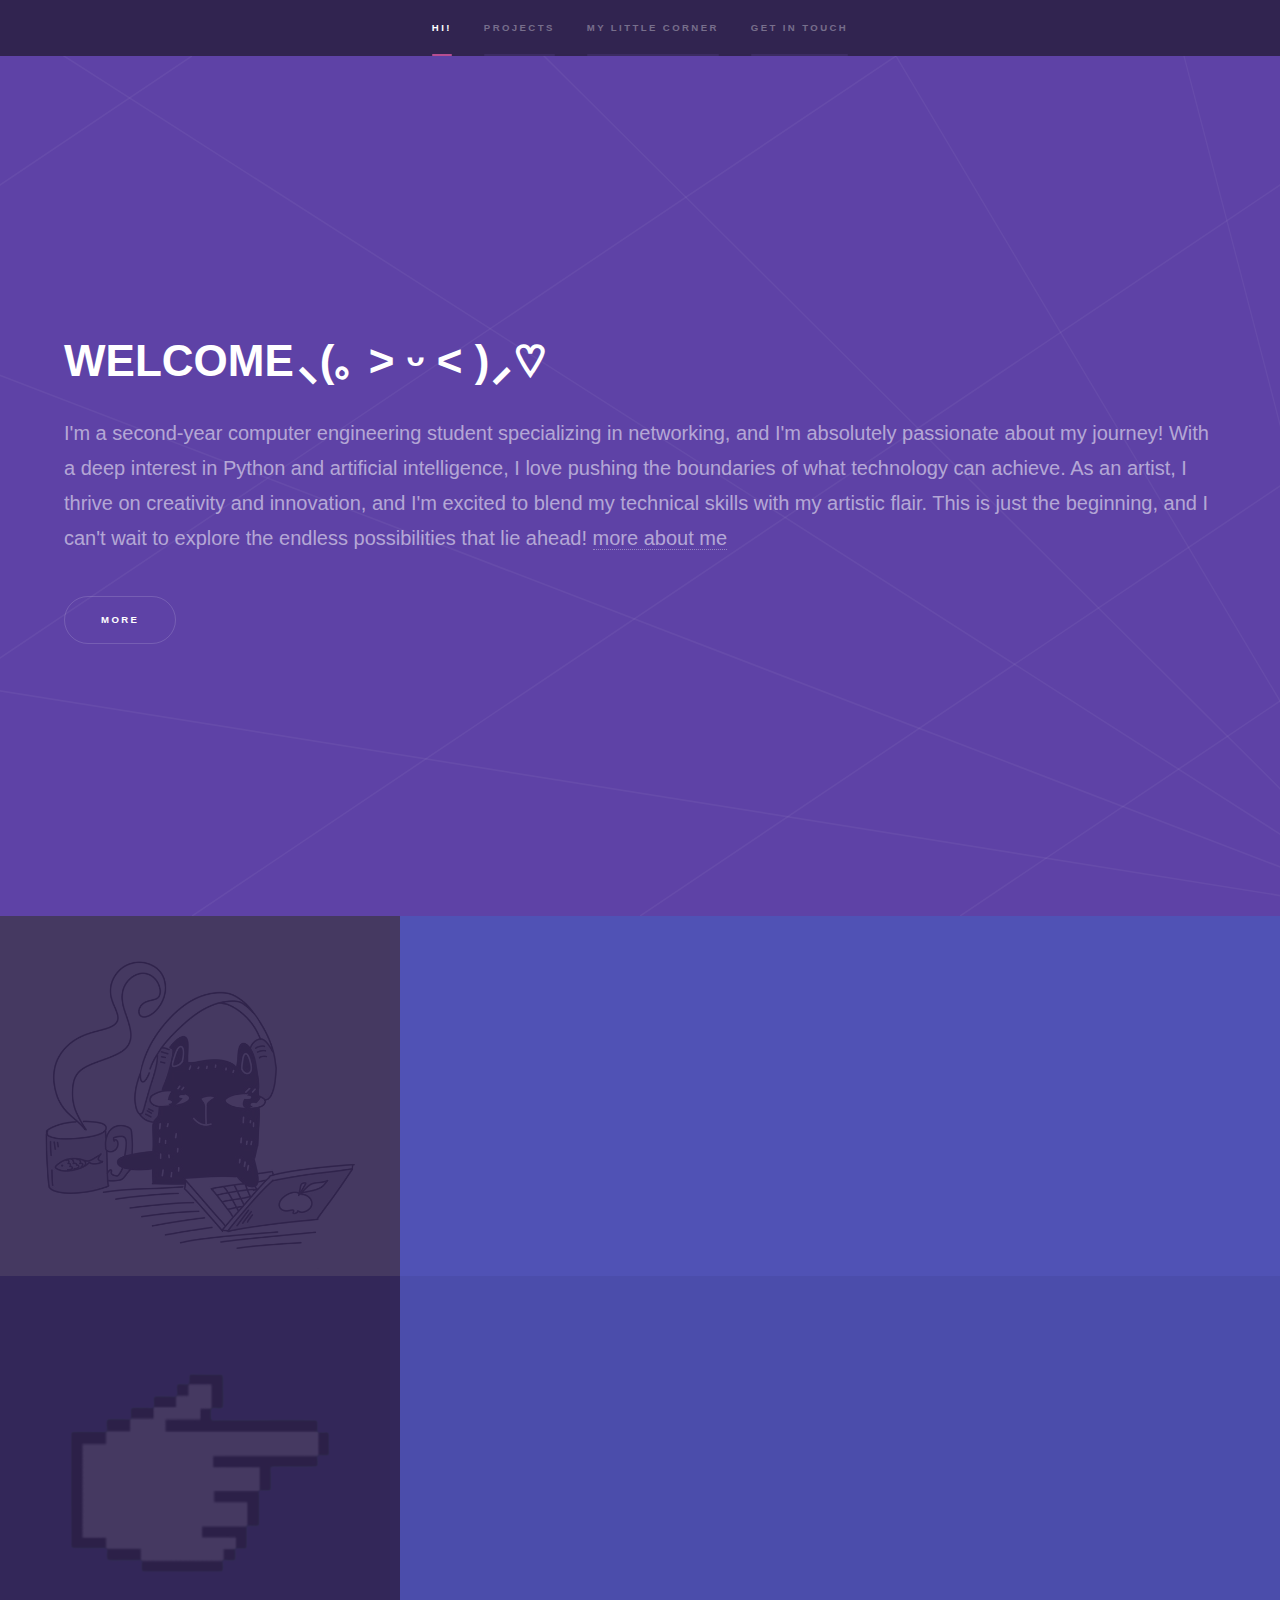
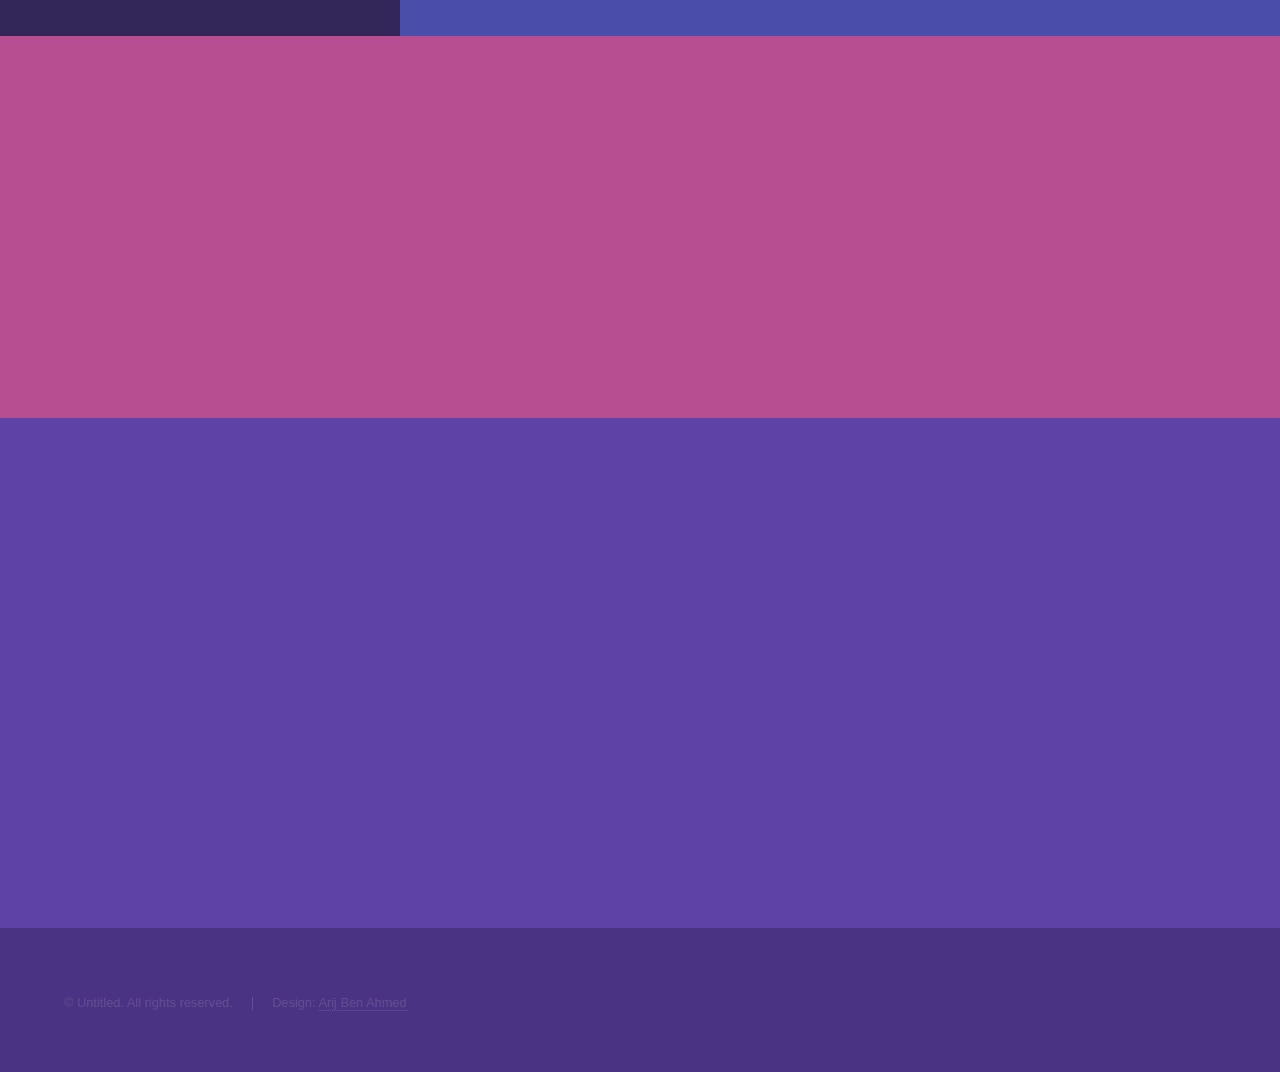
<file: index.html>
<!DOCTYPE HTML>
<!--
	Hyperspace by HTML5 UP
	html5up.net | @ajlkn
	Free for personal and commercial use under the CCA 3.0 license (html5up.net/license)
-->
<html>
	<head>
		<title>Arij Portfolio</title>
		<meta charset="utf-8" />
		<meta name="viewport" content="width=device-width, initial-scale=1, user-scalable=no" />
		<link rel="stylesheet" href="assets/css/main.css" />
		<noscript><link rel="stylesheet" href="assets/css/noscript.css" /></noscript>
	</head>
	<body class="is-preload">

		<!-- Sidebar -->
			<section id="sidebar">
				<div class="inner">
					<nav>
						<ul>
							<li><a href="#intro">Hi!</a></li>
							<li><a href="#one">Projects</a></li>
							<li><a href="#two">My little corner</a></li>
							<li><a href="#three">Get in touch</a></li>
						</ul>
					</nav>
				</div>
			</section>

		<!-- Wrapper -->
			<div id="wrapper">

				<!-- Intro -->
					<section id="intro" class="wrapper style1 fullscreen fade-up">
						<div class="inner">
							<h1>WELCOME⸜(｡ ˃ ᵕ ˂ )⸝♡ </h1>
							<p>I'm a second-year computer engineering student specializing in networking, and I'm absolutely passionate about my journey! With a deep interest in Python and artificial intelligence, I love pushing the boundaries of what technology can achieve. As an artist, I thrive on creativity and innovation, and I'm excited to blend my technical skills with my artistic flair. This is just the beginning, and I can't wait to explore the endless possibilities that lie ahead! <a href="https://www.linkedin.com/in/arij-ben-ahmed-0004a1313/">more about me</a><br />

							<ul class="actions">
								<li><a href="#one" class="button scrolly">more</a></li>
							</ul>
						</div>
					</section>

				<!-- One -->
					<section id="one" class="wrapper style2 spotlights">

						<section>
							<a href="#" class="image"><img src="images/b9f2a6e722a8ebd8cce4a050b21ad838.jpg" alt="" data-position="top center" /></a>
							<div class="content">
								<div class="inner">
									<h2>Upcoming Projects: </h2>
									<p>Stay tuned for upcoming projects that I'm actively working on, demonstrating my journey and evolving skills in the tech field</p>
									
									<ul class="actions">
										
									</ul>
								</div>
							</div>
						</section>
						<section>
							
							<a href="#" class="image"><img src="images/6f72a177dbbb06684e8825a1781ae6d4-removebg-preview.png" alt="" data-position="top center" /></a>
							<div class="content">
								
								<div class="inner">
									
									<ul class="actions">
										<li><a href="https://www.notion.so/Exciting-Projects-in-Progress-10f85a7feb9c809cbf89ddd3150cd35d?pvs=4" class="button">Learn more</a></li>
									</ul>
								</div>
							</div>
						</section>
					
					</section>

				<!-- Two -->
					<section id="two" class="wrapper style3 fade-up">
						<div class="inner">
							<h2>CREATIVE CORNER</h2>
							<p>As much as I love diving into the world of code and networking, I find equal joy in expressing myself through art. Whether it’s digital design, illustration, or other creative mediums, my artistic side helps me think outside the box and approach problems with fresh perspectives. This balance of technical skill and creativity is what fuels my passion for both innovation and aesthetics.

							</p>
							<div class="features">
								
							</div>
							<ul class="actions">
								<li><a href="generic.html" class="button">click here to see my art</a></li>
							</ul>
						</div>
					</section>

				<!-- Three -->
					<section id="three" class="wrapper style1 fade-up">
						<div class="inner">
							<h2>Get in touch</h2>
							<p>📬 Let’s Connect!

								I’m always open to exciting opportunities, collaborations, or just chatting about tech and creativity.</p>
							<div class="split style1">
							
								<section>
									<ul class="contact">
										<li>
											<h3>Address</h3>
											<span>Tunis,Nabeul<br />
											
											TN</span>
										</li>
										<li>
											<h3>Email</h3>
											<a href="
											" >arijbenahmed63@gmail.com
										</a>
											
										</li>
										
										<li>
											<h3>Social</h3>
											<ul class="icons">
												<li><a href="https://github.com/ary-10" class="icon brands fa-github"><span class="label">GitHub</span></a></li>
												<li><a href="https://www.linkedin.com/in/arij-ben-ahmed-0004a1313/" class="icon brands fa-linkedin-in"><span class="label">LinkedIn</span></a></li>
											</ul>
										</li>
									</ul>
								</section>
							</div>
						</div>
					</section>

			</div>

		<!-- Footer -->
			<footer id="footer" class="wrapper style1-alt">
				<div class="inner">
					<ul class="menu">
						<li>&copy; Untitled. All rights reserved.</li><li>Design: <a href="">Arij Ben Ahmed</a></li>
					</ul>
				</div>
			</footer>

		<!-- Scripts -->
			<script src="assets/js/jquery.min.js"></script>
			<script src="assets/js/jquery.scrollex.min.js"></script>
			<script src="assets/js/jquery.scrolly.min.js"></script>
			<script src="assets/js/browser.min.js"></script>
			<script src="assets/js/breakpoints.min.js"></script>
			<script src="assets/js/util.js"></script>
			<script src="assets/js/main.js"></script>

	</body>
</html>
</file>
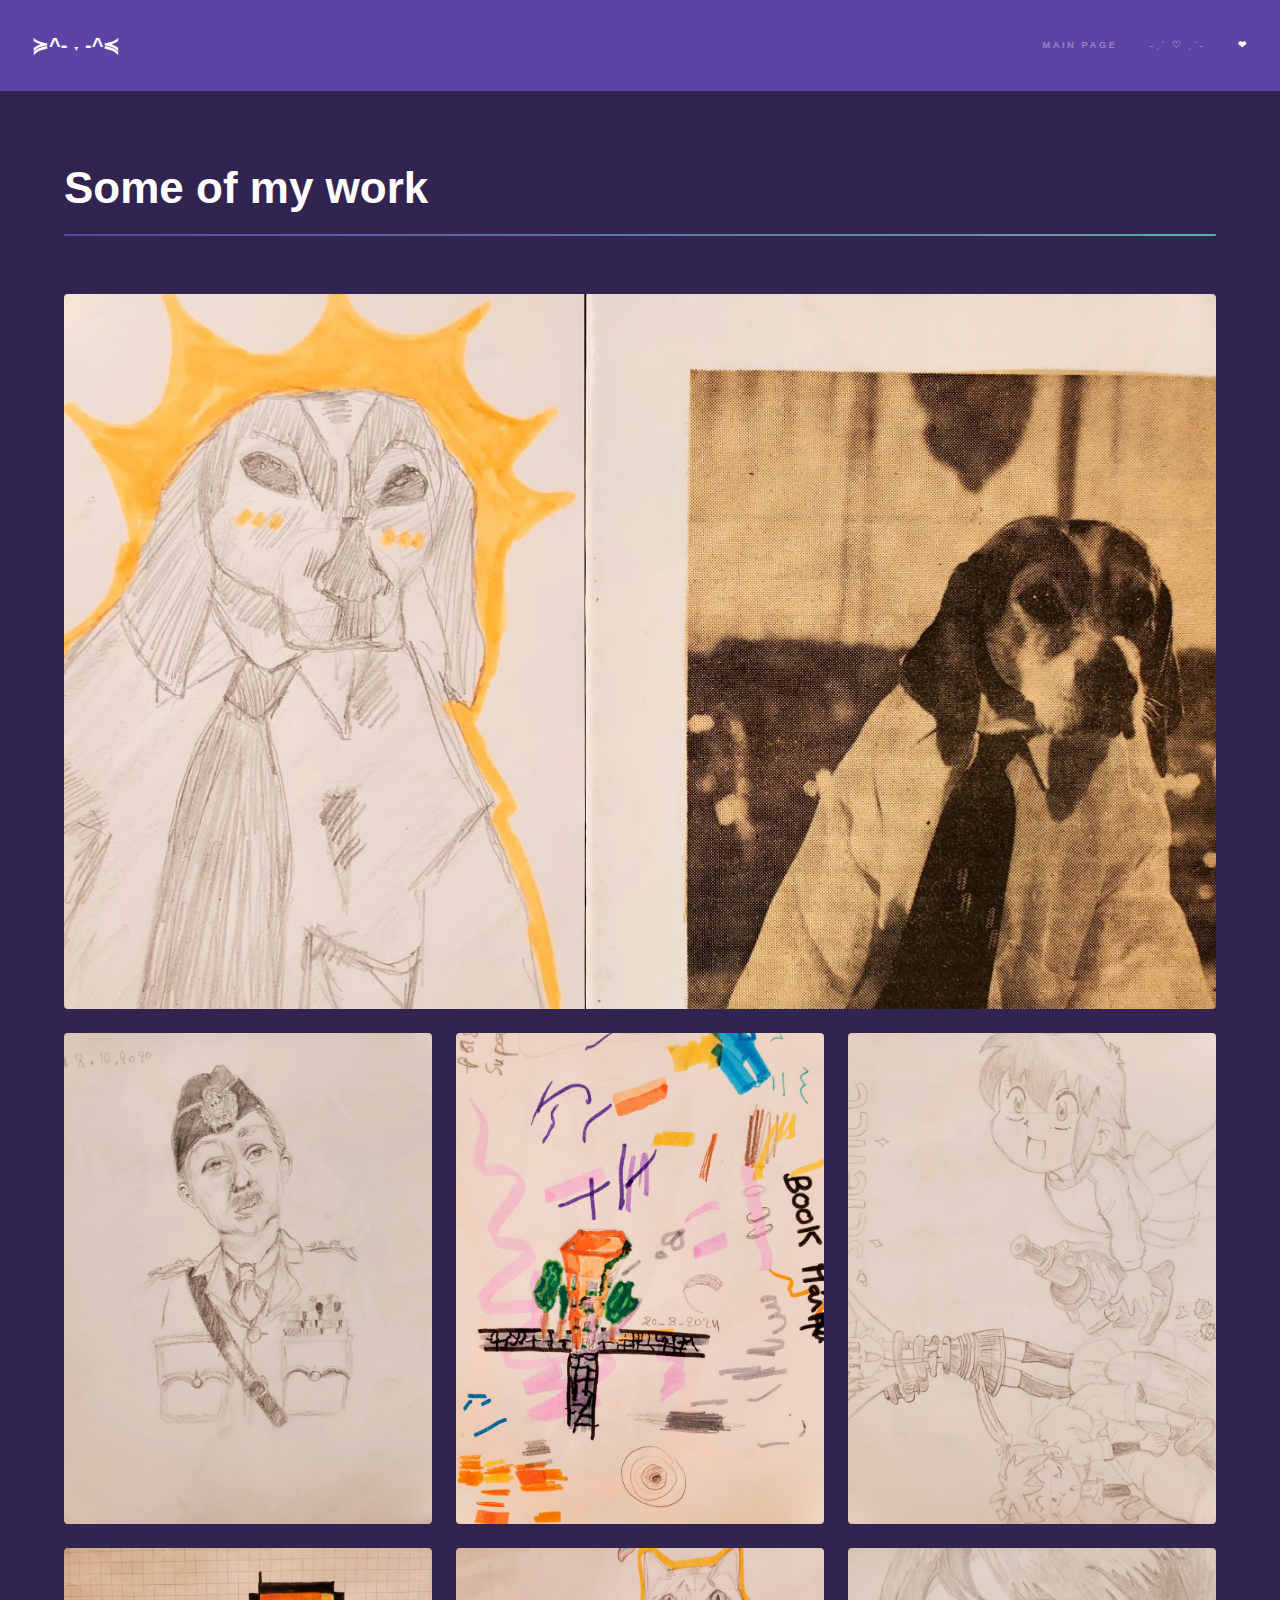
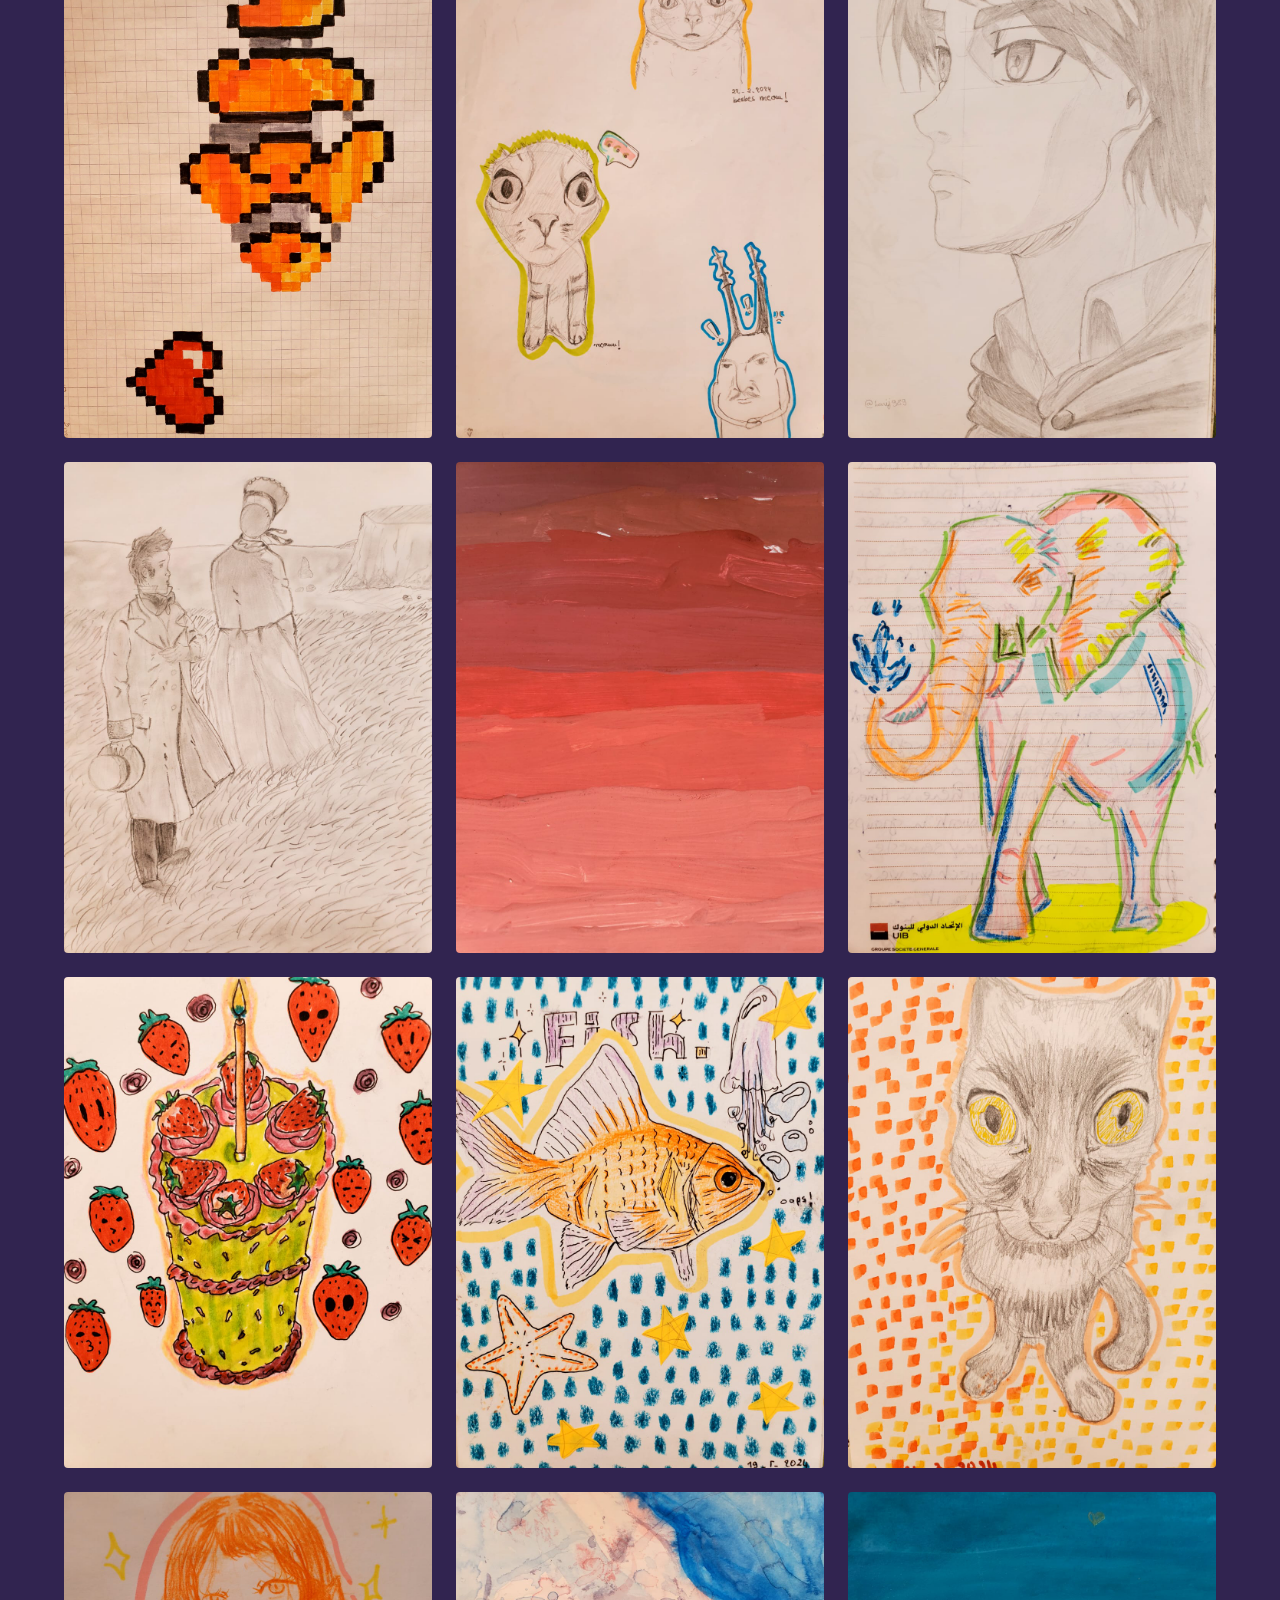
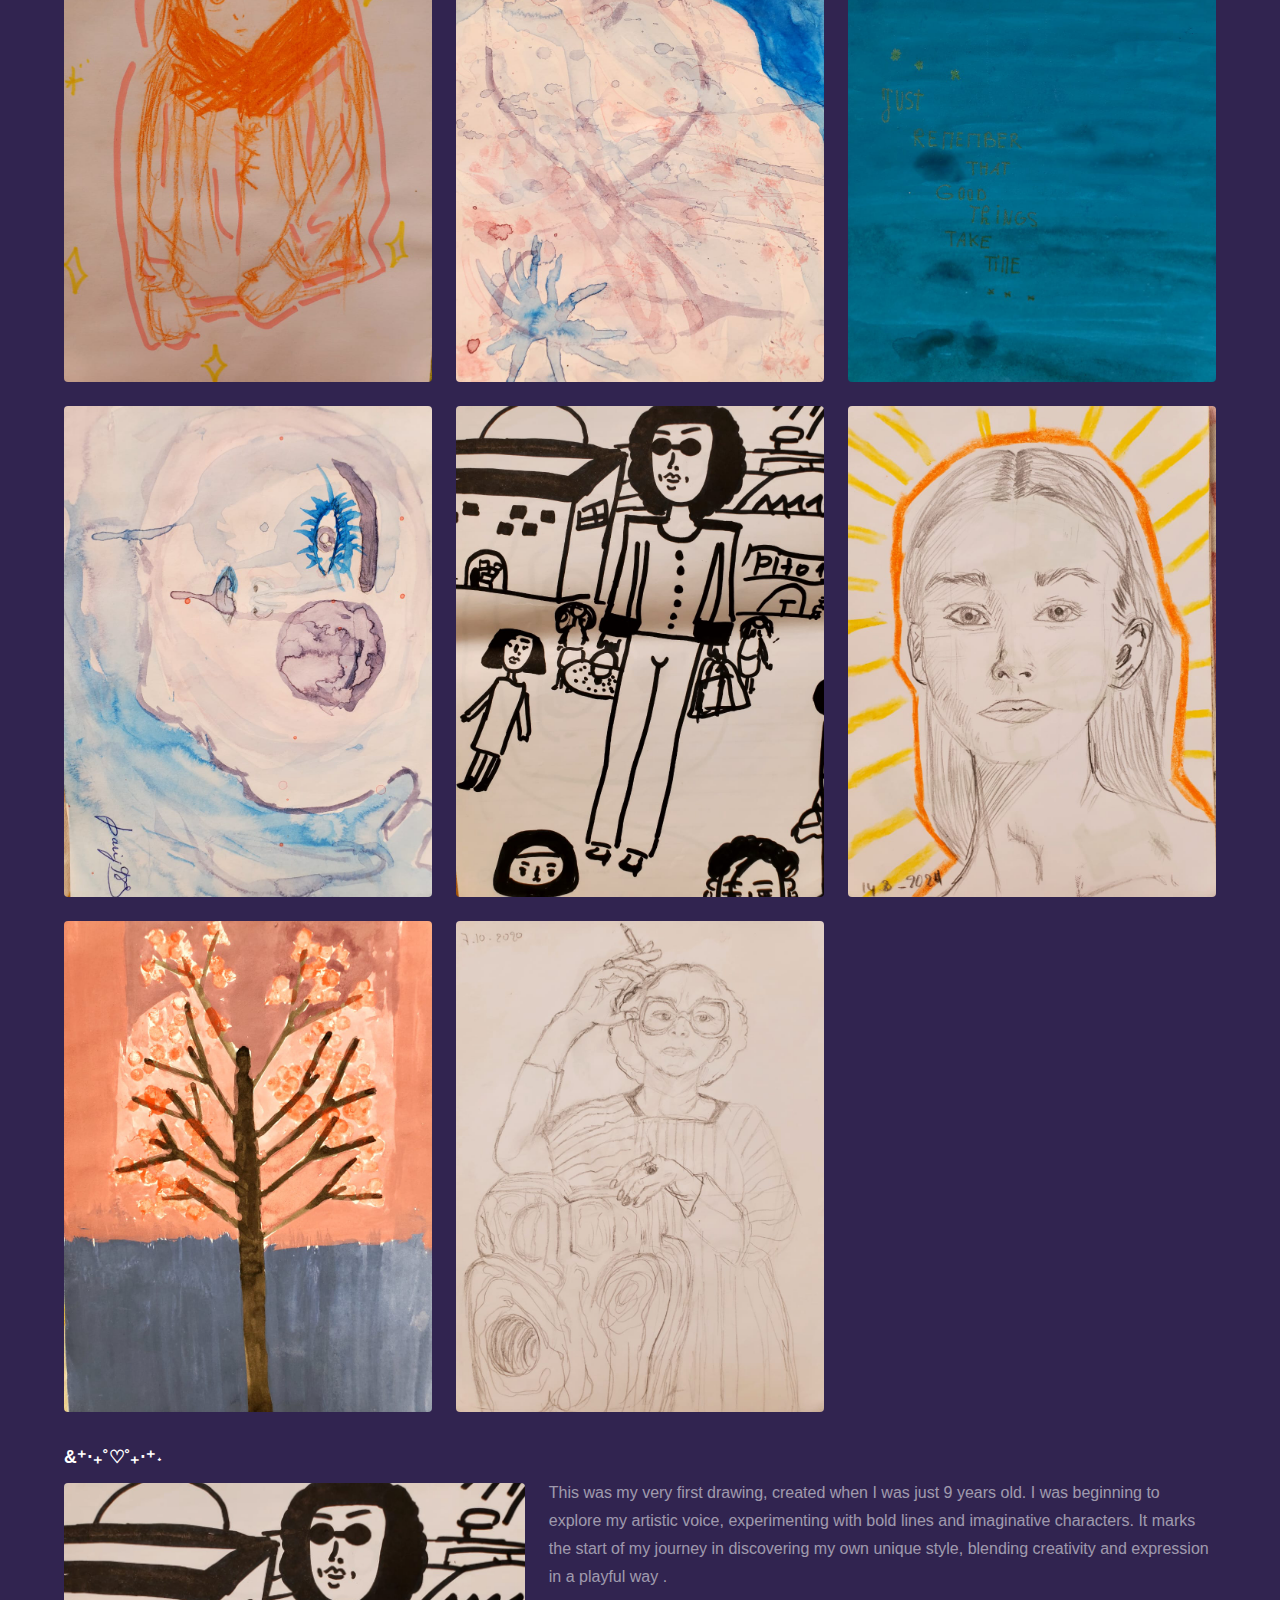
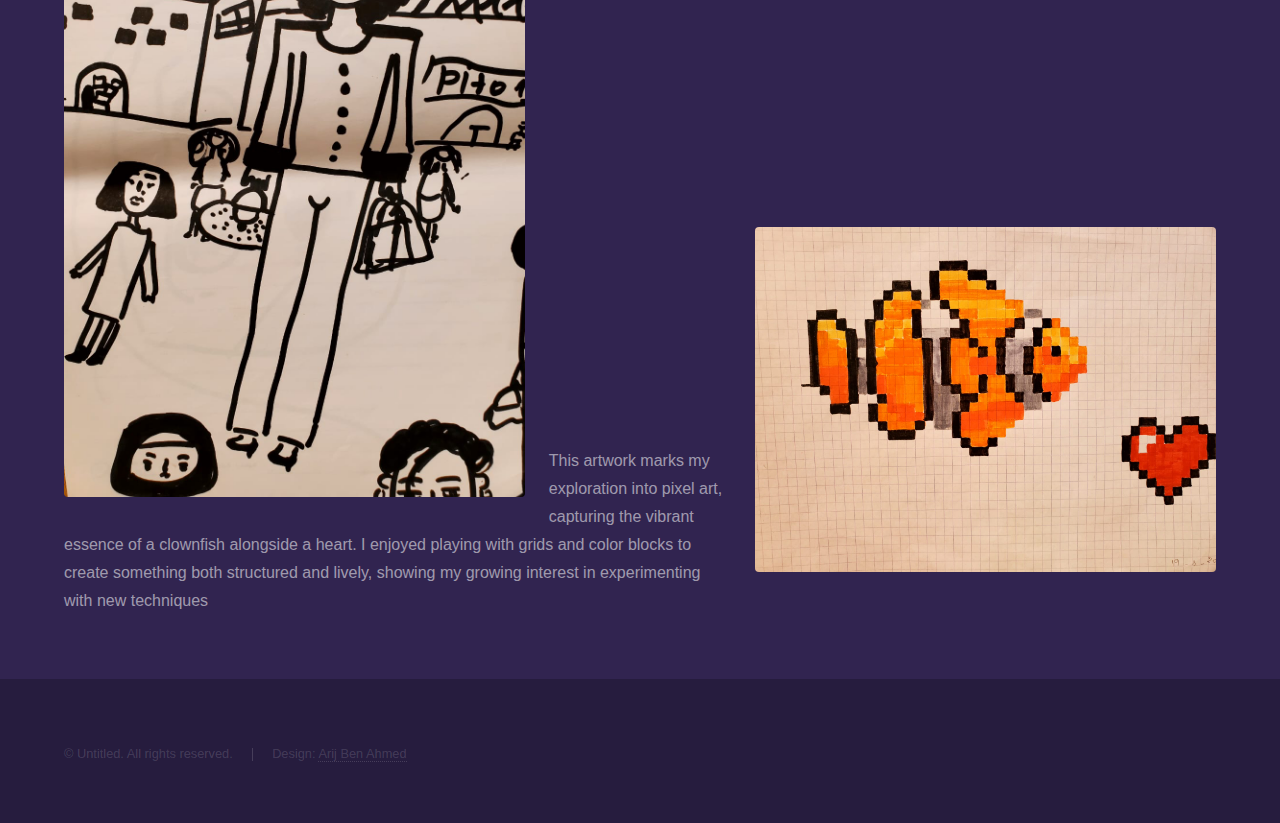
<file: elements.html>
<!DOCTYPE HTML>
<!--
	Hyperspace by HTML5 UP
	html5up.net | @ajlkn
	Free for personal and commercial use under the CCA 3.0 license (html5up.net/license)
-->
<html>
	<head>
		<title>(づᴗ _ᴗ)づ♡</title>
		<meta charset="utf-8" />
		<meta name="viewport" content="width=device-width, initial-scale=1, user-scalable=no" />
		<link rel="stylesheet" href="assets/css/main.css" />
		<noscript><link rel="stylesheet" href="assets/css/noscript.css" /></noscript>
	</head>
	<body class="is-preload">

		<!-- Header -->
			<header id="header">
				<a href="index.html" class="title">≽^- ˕ -^≼</a>
				<nav>
					<ul>
						<li><a href="index.html">main page</a></li>
						<li><a href="generic.html">˗ˏˋ ♡ ˎˊ˗</a></li>
						<li><a href="elements.html"  class="active">❤︎</a></li>
					</ul>
				</nav>
			</header>

		<!-- Wrapper -->
			<div id="wrapper">

				<!-- Main -->
					<section id="main" class="wrapper">
						<div class="inner">
							<h1 class="major">Some of my work</h1>

							<!-- Text -->
								<section>
									
									
									


								</section>

							<!-- Lists -->
								<section>
									
									<div class="row">
										<div class="col-6 col-12-medium">
											
											
										</div>
										<div class="col-6 col-12-medium">
											
									
										</div>
									</div>
									
									<div class="row">
										<div class="col-6 col-12-medium">
											
										</div>
										<div class="col-6 col-12-medium">
											
										</div>
									</div>
								</section>

							<!-- Table -->
								<section>
									
									<div class="table-wrapper">
										
										
											
											</tbody>
											<tfoot>
												
												</tr>
											</tfoot>
										</table>
									</div>

									
									<div class="table-wrapper">
										
										
													
										
											
													
									</div>
								</section>

							<!-- Buttons -->
								<section>
									
									
									
								
									
								</section>

							<!-- Form -->
								<section>
									
									
									
								</section>

							<!-- Image -->
								<section>
									
									
									<div class="box alt">
										<div class="row gtr-uniform">
											<div class="col-12"><span class="image fit"><img src="images/IMG-20240929-WA0011.jpg" alt="" /></span></div>
											
											<div class="col-4"><span class="image fit"><img src="images/IMG-20240929-WA0025.jpg" alt="" /></span></div>
											<div class="col-4"><span class="image fit"><img src="images/IMG-20240929-WA0030.jpg" alt="" /></span></div>
											<div class="col-4"><span class="image fit"><img src="images/IMG-20240929-WA0008.jpg" alt="" /></span></div>
											<div class="col-4"><span class="image fit"><img src="images/WhatsApp Image 2024-09-29 à 15.05.07_2bf5b840.jpg" alt="" /></span></div>

											<div class="col-4"><span class="image fit"><img src="images/IMG-20240929-WA0002.jpg" alt="" /></span></div>

											<div class="col-4"><span class="image fit"><img src="images/IMG-20240929-WA0003.jpg" alt="" /></span></div>
											<div class="col-4"><span class="image fit"><img src="images/IMG-20240929-WA0007.jpg" alt="" /></span></div>
											<div class="col-4"><span class="image fit"><img src="images/IMG-20240929-WA0029.jpg" alt="" /></span></div>
											<div class="col-4"><span class="image fit"><img src="images/IMG-20240929-WA0014.jpg" alt="" /></span></div>
											<div class="col-4"><span class="image fit"><img src="images/IMG-20240929-WA0016.jpg" alt="" /></span></div>
											<div class="col-4"><span class="image fit"><img src="images/IMG-20240929-WA0017.jpg" alt="" /></span></div>
											<div class="col-4"><span class="image fit"><img src="images/IMG-20240929-WA0018.jpg" alt="" /></span></div>
											<div class="col-4"><span class="image fit"><img src="images/IMG-20240929-WA0019.jpg" alt="" /></span></div>
											<div class="col-4"><span class="image fit"><img src="images/IMG-20240929-WA0023.jpg" alt="" /></span></div>
											<div class="col-4"><span class="image fit"><img src="images/IMG-20240929-WA0024.jpg" alt="" /></span></div>
											<div class="col-4"><span class="image fit"><img src="images/IMG-20240929-WA0026.jpg" alt="" /></span></div>
											<div class="col-4"><span class="image fit"><img src="images/IMG-20240929-WA0028.jpg" alt="" /></span></div>
											<div class="col-4"><span class="image fit"><img src="images/IMG-20240929-WA0005.jpg" alt="" /></span></div>
											<div class="col-4"><span class="image fit"><img src="images/IMG-20240929-WA0031.jpg" alt="" /></span></div>
											<div class="col-4"><span class="image fit"><img src="images/IMG-20240929-WA0001.jpg" alt="" /></span></div>


											
											

										</div>
									</div>
									<h3> &amp;⁺‧₊˚♡˚₊‧⁺˖</h3>
									<p><span class="image left"><img src="images/IMG-20240929-WA0028.jpg" alt="" /></span>                                   This was my very first drawing, created when I was just 9 years old. I was beginning to explore my artistic voice, experimenting with bold lines and imaginative characters. It marks the start of my journey in discovering my own unique style, blending creativity and expression in a playful way .</p>
								    <br>
								    </br>
									<br>
								    </br>
									<br>
								    </br>
									
				
								                                                                                                                                </p>
									<p><span class="image right"><img src="images/WhatsApp Image 2024-09-29 à 14.59.22_99369d71.jpg" alt="" /></span><br> </br><br> </br><br> </br><br> </br>This artwork marks my exploration into pixel art, capturing the vibrant essence of a clownfish alongside a heart. I enjoyed playing with grids and color blocks to create something both structured and lively, showing my growing interest in experimenting with new techniques</p></section>
								</section>

						</div>
					</section>

			</div>

		<!-- Footer -->
			<footer id="footer" class="wrapper alt">
				<div class="inner">
					<ul class="menu">
						<li>&copy; Untitled. All rights reserved.</li><li>Design: <a href="">Arij Ben Ahmed</a></li>
					</ul>
				</div>
			</footer>

		<!-- Scripts -->
			<script src="assets/js/jquery.min.js"></script>
			<script src="assets/js/jquery.scrollex.min.js"></script>
			<script src="assets/js/jquery.scrolly.min.js"></script>
			<script src="assets/js/browser.min.js"></script>
			<script src="assets/js/breakpoints.min.js"></script>
			<script src="assets/js/util.js"></script>
			<script src="assets/js/main.js"></script>

	</body>
</html>
</file>
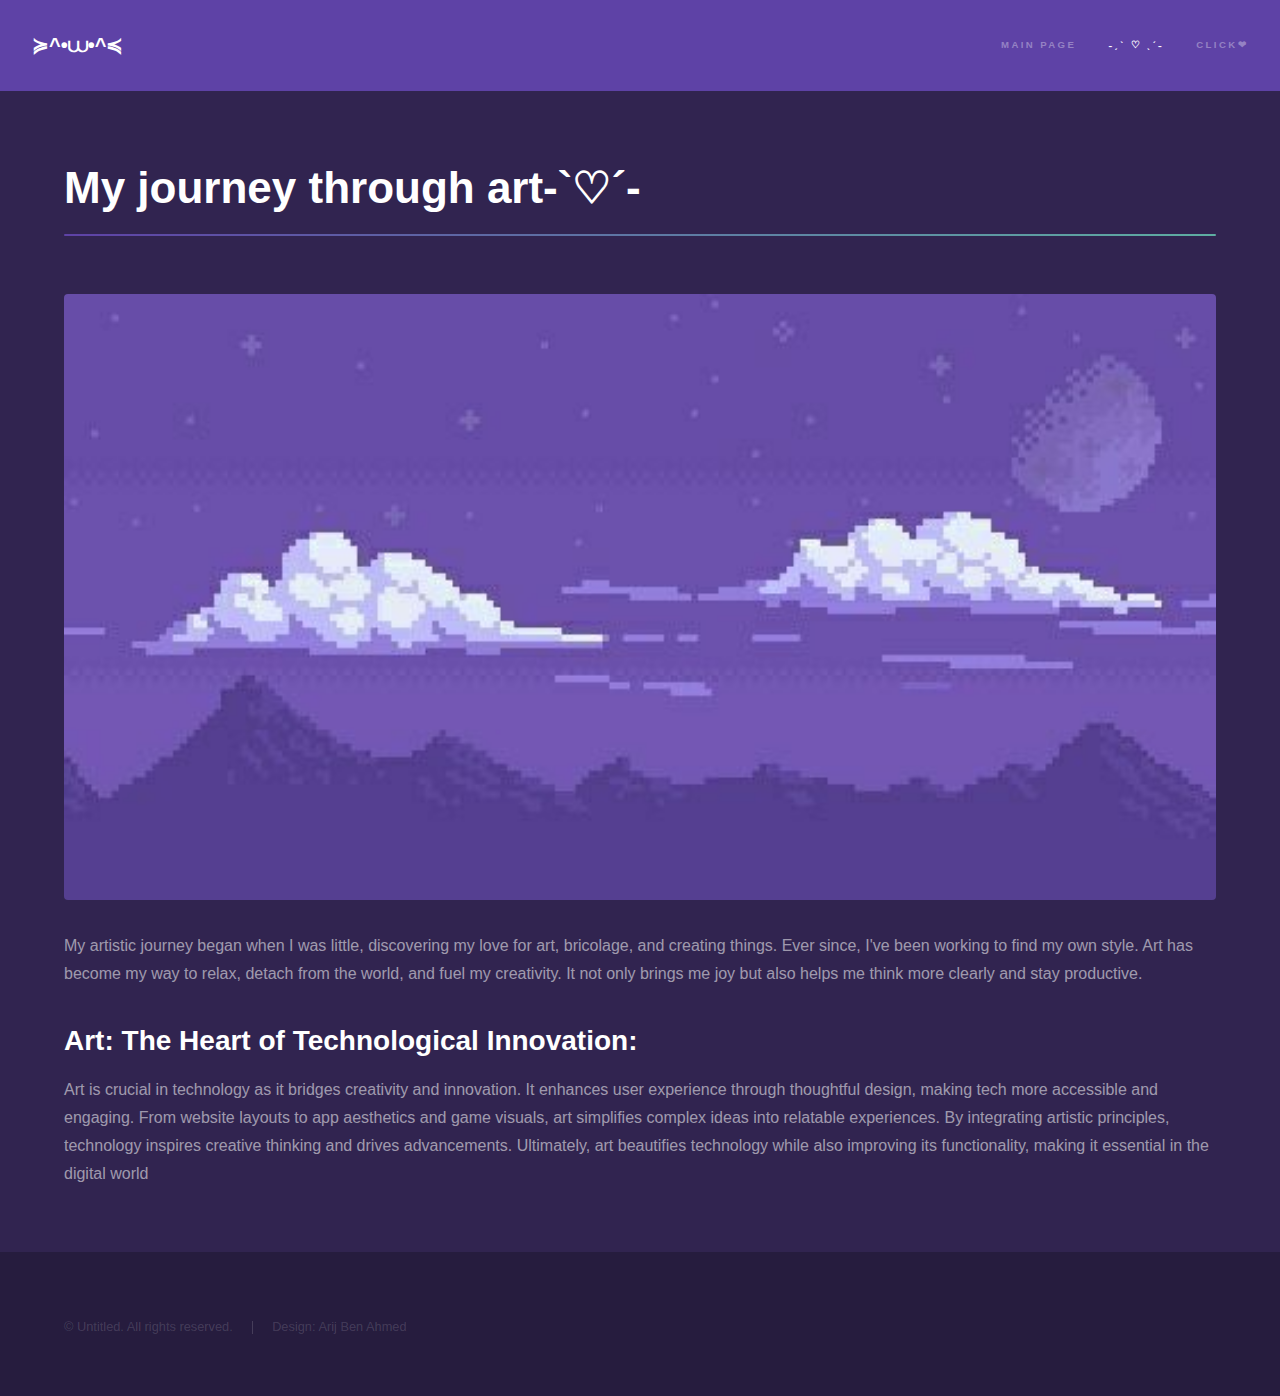
<file: generic.html>
<!DOCTYPE HTML>
<!--
	Hyperspace by HTML5 UP
	html5up.net | @ajlkn
	Free for personal and commercial use under the CCA 3.0 license (html5up.net/license)
-->
<html>
	<head>
		<title>art gallery</title>
		<meta charset="utf-8" />
		<meta name="viewport" content="width=device-width, initial-scale=1, user-scalable=no" />
		<link rel="stylesheet" href="assets/css/main.css" />
		<noscript><link rel="stylesheet" href="assets/css/noscript.css" /></noscript>
	</head>
	<body class="is-preload">

		<!-- Header -->
			<header id="header">
				<a href="index.html" class="title">≽^•⩊•^≼</a>
				<nav>
					<ul>
						<li><a href="index.html">main page</a></li>
						<li><a href="generic.html" class="active">˗ˏˋ ♡ ˎˊ˗</a></li>
						<li><a href="elements.html">click❤︎</a></li>
					</ul>
				</nav>
			</header>

		<!-- Wrapper -->
			<div id="wrapper">

				<!-- Main -->
					<section id="main" class="wrapper">
						<div class="inner">
							<h1 class="major">My journey through art-`♡´-</h1>
							<span class="image fit"><img src="images/e9cea2ac10430b93e72a505cc0186fa6.jpg" alt="" /></span>
							<p>My artistic journey began when I was little, discovering my love for art, bricolage, and creating things. Ever since, I've been working to find my own style. Art has become my way to relax, detach from the world, and fuel my creativity. It not only brings me joy but also helps me think more clearly and stay productive.</p>
							<h2>Art: The Heart of Technological Innovation:</h2>
							<p>Art is crucial in technology as it bridges creativity and innovation. It enhances user experience through thoughtful design, making tech more accessible and engaging. From website layouts to app aesthetics and game visuals, art simplifies complex ideas into relatable experiences. By integrating artistic principles, technology inspires creative thinking and drives advancements. Ultimately, art beautifies technology while also improving its functionality, making it essential in the digital world</p>
						</div>
					</section>

			</div>

		<!-- Footer -->
			<footer id="footer" class="wrapper alt">
				<div class="inner">
					<ul class="menu">
						<li>&copy; Untitled. All rights reserved.</li><li>Design: <a href="http://html5up.net"></a>Arij Ben Ahmed</li>
					</ul>
				</div>
			</footer>

		<!-- Scripts -->
			<script src="assets/js/jquery.min.js"></script>
			<script src="assets/js/jquery.scrollex.min.js"></script>
			<script src="assets/js/jquery.scrolly.min.js"></script>
			<script src="assets/js/browser.min.js"></script>
			<script src="assets/js/breakpoints.min.js"></script>
			<script src="assets/js/util.js"></script>
			<script src="assets/js/main.js"></script>

	</body>
</html>
</file>
<file: assets/css/noscript.css>
/*
	Hyperspace by HTML5 UP
	html5up.net | @ajlkn
	Free for personal and commercial use under the CCA 3.0 license (html5up.net/license)
*/

/* Spotlights */

	.spotlights > section > .image:before {
		opacity: 0 !important;
	}

	.spotlights > section > .content > .inner {
		-moz-transform: none !important;
		-webkit-transform: none !important;
		-ms-transform: none !important;
		transform: none !important;
		opacity: 1 !important;
	}

/* Wrapper */

	.wrapper > .inner {
		opacity: 1 !important;
		-moz-transform: none !important;
		-webkit-transform: none !important;
		-ms-transform: none !important;
		transform: none !important;
	}

/* Sidebar */

	#sidebar > .inner {
		opacity: 1 !important;
	}

	#sidebar nav > ul > li {
		-moz-transform: none !important;
		-webkit-transform: none !important;
		-ms-transform: none !important;
		transform: none !important;
		opacity: 1 !important;
	}
</file>
<file: assets/css/main.css>
@import url(fontawesome-all.min.css);

/*
	Hyperspace by HTML5 UP
	html5up.net | @ajlkn
	Free for personal and commercial use under the CCA 3.0 license (html5up.net/license)
*/

html, body, div, span, applet, object,
iframe, h1, h2, h3, h4, h5, h6, p, blockquote,
pre, a, abbr, acronym, address, big, cite,
code, del, dfn, em, img, ins, kbd, q, s, samp,
small, strike, strong, sub, sup, tt, var, b,
u, i, center, dl, dt, dd, ol, ul, li, fieldset,
form, label, legend, table, caption, tbody,
tfoot, thead, tr, th, td, article, aside,
canvas, details, embed, figure, figcaption,
footer, header, hgroup, menu, nav, output, ruby,
section, summary, time, mark, audio, video {
	margin: 0;
	padding: 0;
	border: 0;
	font-size: 100%;
	font: inherit;
	vertical-align: baseline;}

article, aside, details, figcaption, figure,
footer, header, hgroup, menu, nav, section {
	display: block;}

body {
	line-height: 1;
}

ol, ul {
	list-style: none;
}

blockquote, q {
	quotes: none;
}

	blockquote:before, blockquote:after, q:before, q:after {
		content: '';
		content: none;
	}

table {
	border-collapse: collapse;
	border-spacing: 0;
}

body {
	-webkit-text-size-adjust: none;
}

mark {
	background-color: transparent;
	color: inherit;
}

input::-moz-focus-inner {
	border: 0;
	padding: 0;
}

input, select, textarea {
	-moz-appearance: none;
	-webkit-appearance: none;
	-ms-appearance: none;
	appearance: none;
}

/* Basic */

	@-ms-viewport {
		width: device-width;
	}

	body {
		-ms-overflow-style: scrollbar;
	}

	@media screen and (max-width: 480px) {

		html, body {
			min-width: 320px;
		}

	}

	html {
		box-sizing: border-box;
	}

	*, *:before, *:after {
		box-sizing: inherit;
	}

	body {
		background: #312450;
	}

		body.is-preload *, body.is-preload *:before, body.is-preload *:after {
			-moz-animation: none !important;
			-webkit-animation: none !important;
			-ms-animation: none !important;
			animation: none !important;
			-moz-transition: none !important;
			-webkit-transition: none !important;
			-ms-transition: none !important;
			transition: none !important;
		}

/* Type */

	body, input, select, textarea {
		color: rgba(255, 255, 255, 0.55);
		font-family: Arial, Helvetica, sans-serif;
		font-size: 16.5pt;
		font-weight: normal;
		line-height: 1.75;
	}

		@media screen and (max-width: 1680px) {

			body, input, select, textarea {
				font-size: 13pt;
			}

		}

		@media screen and (max-width: 1280px) {

			body, input, select, textarea {
				font-size: 12pt;
			}

		}

		@media screen and (max-width: 360px) {

			body, input, select, textarea {
				font-size: 11pt;
			}

		}

	a {
		-moz-transition: color 0.2s ease, border-bottom-color 0.2s ease;
		-webkit-transition: color 0.2s ease, border-bottom-color 0.2s ease;
		-ms-transition: color 0.2s ease, border-bottom-color 0.2s ease;
		transition: color 0.2s ease, border-bottom-color 0.2s ease;
		border-bottom: dotted 1px rgba(255, 255, 255, 0.35);
		color: inherit;
		text-decoration: none;
	}

		a:hover {
			border-bottom-color: transparent;
			color: #ffffff;
		}

	strong, b {
		color: #ffffff;
		font-weight: bold;
	}

	em, i {
		font-style: italic;
	}

	p {
		margin: 0 0 2em 0;
	}

	h1, h2, h3, h4, h5, h6 {
		color: #ffffff;
		font-weight: bold;
		line-height: 1.5;
		margin: 0 0 0.5em 0;
	}

		h1 a, h2 a, h3 a, h4 a, h5 a, h6 a {
			color: inherit;
			text-decoration: none;
		}

	h1 {
		font-size: 2.75em;
	}

		h1.major {
			margin: 0 0 1.3em 0;
			position: relative;
			padding-bottom: 0.35em;
		}

			h1.major:after {
				background-image: -moz-linear-gradient(to right, #5e42a6, #79ffd2a0);
				background-image: -webkit-linear-gradient(to right, #5e42a6, #79ffd2a0);
				background-image: -ms-linear-gradient(to right, #5e42a6, #79ffd2a0);
				background-image: linear-gradient(to right, #5e42a6, #79ffd2a0);
				-moz-transition: max-width 0.2s ease;
				-webkit-transition: max-width 0.2s ease;
				-ms-transition: max-width 0.2s ease;
				transition: max-width 0.2s ease;
				border-radius: 0.2em;
				bottom: 0;
				content: '';
				height: 0.05em;
				position: absolute;
				right: 0;
				width: 100%;
			}

	h2 {
		font-size: 1.75em;
	}

	h3 {
		font-size: 1.1em;
	}

	h4 {
		font-size: 1em;
	}

	h5 {
		font-size: 0.8em;
	}

	h6 {
		font-size: 0.6em;
	}

	@media screen and (max-width: 736px) {

		h1 {
			font-size: 2em;
		}

		h2 {
			font-size: 1.25em;
		}

		h3 {
			font-size: 1em;
		}

		h4 {
			font-size: 0.8em;
		}

		h5 {
			font-size: 0.6em;
		}

		h6 {
			font-size: 0.6em;
		}

	}

	sub {
		font-size: 0.8em;
		position: relative;
		top: 0.5em;
	}

	sup {
		font-size: 0.8em;
		position: relative;
		top: -0.5em;
	}

	blockquote {
		border-left: solid 4px rgba(255, 255, 255, 0.15);
		font-style: italic;
		margin: 0 0 2em 0;
		padding: 0.5em 0 0.5em 2em;
	}

	code {
		background: rgba(255, 255, 255, 0.05);
		border-radius: 0.25em;
		border: solid 1px rgba(255, 255, 255, 0.15);
		font-family: "Courier New", monospace;
		font-size: 0.9em;
		margin: 0 0.25em;
		padding: 0.25em 0.65em;
	}

	pre {
		-webkit-overflow-scrolling: touch;
		font-family: "Courier New", monospace;
		font-size: 0.9em;
		margin: 0 0 2em 0;
	}

		pre code {
			display: block;
			line-height: 1.75em;
			padding: 1em 1.5em;
			overflow-x: auto;
		}

	hr {
		border: 0;
		border-bottom: solid 1px rgba(255, 255, 255, 0.15);
		margin: 2em 0;
	}

		hr.major {
			margin: 3em 0;
		}

	.align-left {
		text-align: left;
	}

	.align-center {
		text-align: center;
	}

	.align-right {
		text-align: right;
	}

/* Row */

	.row {
		display: flex;
		flex-wrap: wrap;
		box-sizing: border-box;
		align-items: stretch;
	}

		.row > * {
			box-sizing: border-box;
		}

		.row.gtr-uniform > * > :last-child {
			margin-bottom: 0;
		}

		.row.aln-left {
			justify-content: flex-start;
		}

		.row.aln-center {
			justify-content: center;
		}

		.row.aln-right {
			justify-content: flex-end;
		}

		.row.aln-top {
			align-items: flex-start;
		}

		.row.aln-middle {
			align-items: center;
		}

		.row.aln-bottom {
			align-items: flex-end;
		}

		.row > .imp {
			order: -1;
		}

		.row > .col-1 {
			width: 8.33333%;
		}

		.row > .off-1 {
			margin-left: 8.33333%;
		}

		.row > .col-2 {
			width: 16.66667%;
		}

		.row > .off-2 {
			margin-left: 16.66667%;
		}

		.row > .col-3 {
			width: 25%;
		}

		.row > .off-3 {
			margin-left: 25%;
		}

		.row > .col-4 {
			width: 33.33333%;
		}

		.row > .off-4 {
			margin-left: 33.33333%;
		}

		.row > .col-5 {
			width: 41.66667%;
		}

		.row > .off-5 {
			margin-left: 41.66667%;
		}

		.row > .col-6 {
			width: 50%;
		}

		.row > .off-6 {
			margin-left: 50%;
		}

		.row > .col-7 {
			width: 58.33333%;
		}

		.row > .off-7 {
			margin-left: 58.33333%;
		}

		.row > .col-8 {
			width: 66.66667%;
		}

		.row > .off-8 {
			margin-left: 66.66667%;
		}

		.row > .col-9 {
			width: 75%;
		}

		.row > .off-9 {
			margin-left: 75%;
		}

		.row > .col-10 {
			width: 83.33333%;
		}

		.row > .off-10 {
			margin-left: 83.33333%;
		}

		.row > .col-11 {
			width: 91.66667%;
		}

		.row > .off-11 {
			margin-left: 91.66667%;
		}

		.row > .col-12 {
			width: 100%;
		}

		.row > .off-12 {
			margin-left: 100%;
		}

		.row.gtr-0 {
			margin-top: 0;
			margin-left: 0em;
		}

			.row.gtr-0 > * {
				padding: 0 0 0 0em;
			}

			.row.gtr-0.gtr-uniform {
				margin-top: 0em;
			}

				.row.gtr-0.gtr-uniform > * {
					padding-top: 0em;
				}

		.row.gtr-25 {
			margin-top: 0;
			margin-left: -0.375em;
		}

			.row.gtr-25 > * {
				padding: 0 0 0 0.375em;
			}

			.row.gtr-25.gtr-uniform {
				margin-top: -0.375em;
			}

				.row.gtr-25.gtr-uniform > * {
					padding-top: 0.375em;
				}

		.row.gtr-50 {
			margin-top: 0;
			margin-left: -0.75em;
		}

			.row.gtr-50 > * {
				padding: 0 0 0 0.75em;
			}

			.row.gtr-50.gtr-uniform {
				margin-top: -0.75em;
			}

				.row.gtr-50.gtr-uniform > * {
					padding-top: 0.75em;
				}

		.row {
			margin-top: 0;
			margin-left: -1.5em;
		}

			.row > * {
				padding: 0 0 0 1.5em;
			}

			.row.gtr-uniform {
				margin-top: -1.5em;
			}

				.row.gtr-uniform > * {
					padding-top: 1.5em;
				}

		.row.gtr-150 {
			margin-top: 0;
			margin-left: -2.25em;
		}

			.row.gtr-150 > * {
				padding: 0 0 0 2.25em;
			}

			.row.gtr-150.gtr-uniform {
				margin-top: -2.25em;
			}

				.row.gtr-150.gtr-uniform > * {
					padding-top: 2.25em;
				}

		.row.gtr-200 {
			margin-top: 0;
			margin-left: -3em;
		}

			.row.gtr-200 > * {
				padding: 0 0 0 3em;
			}

			.row.gtr-200.gtr-uniform {
				margin-top: -3em;
			}

				.row.gtr-200.gtr-uniform > * {
					padding-top: 3em;
				}

		@media screen and (max-width: 1680px) {

			.row {
				display: flex;
				flex-wrap: wrap;
				box-sizing: border-box;
				align-items: stretch;
			}

				.row > * {
					box-sizing: border-box;
				}

				.row.gtr-uniform > * > :last-child {
					margin-bottom: 0;
				}

				.row.aln-left {
					justify-content: flex-start;
				}

				.row.aln-center {
					justify-content: center;
				}

				.row.aln-right {
					justify-content: flex-end;
				}

				.row.aln-top {
					align-items: flex-start;
				}

				.row.aln-middle {
					align-items: center;
				}

				.row.aln-bottom {
					align-items: flex-end;
				}

				.row > .imp-xlarge {
					order: -1;
				}

				.row > .col-1-xlarge {
					width: 8.33333%;
				}

				.row > .off-1-xlarge {
					margin-left: 8.33333%;
				}

				.row > .col-2-xlarge {
					width: 16.66667%;
				}

				.row > .off-2-xlarge {
					margin-left: 16.66667%;
				}

				.row > .col-3-xlarge {
					width: 25%;
				}

				.row > .off-3-xlarge {
					margin-left: 25%;
				}

				.row > .col-4-xlarge {
					width: 33.33333%;
				}

				.row > .off-4-xlarge {
					margin-left: 33.33333%;
				}

				.row > .col-5-xlarge {
					width: 41.66667%;
				}

				.row > .off-5-xlarge {
					margin-left: 41.66667%;
				}

				.row > .col-6-xlarge {
					width: 50%;
				}

				.row > .off-6-xlarge {
					margin-left: 50%;
				}

				.row > .col-7-xlarge {
					width: 58.33333%;
				}

				.row > .off-7-xlarge {
					margin-left: 58.33333%;
				}

				.row > .col-8-xlarge {
					width: 66.66667%;
				}

				.row > .off-8-xlarge {
					margin-left: 66.66667%;
				}

				.row > .col-9-xlarge {
					width: 75%;
				}

				.row > .off-9-xlarge {
					margin-left: 75%;
				}

				.row > .col-10-xlarge {
					width: 83.33333%;
				}

				.row > .off-10-xlarge {
					margin-left: 83.33333%;
				}

				.row > .col-11-xlarge {
					width: 91.66667%;
				}

				.row > .off-11-xlarge {
					margin-left: 91.66667%;
				}

				.row > .col-12-xlarge {
					width: 100%;
				}

				.row > .off-12-xlarge {
					margin-left: 100%;
				}

				.row.gtr-0 {
					margin-top: 0;
					margin-left: 0em;
				}

					.row.gtr-0 > * {
						padding: 0 0 0 0em;
					}

					.row.gtr-0.gtr-uniform {
						margin-top: 0em;
					}

						.row.gtr-0.gtr-uniform > * {
							padding-top: 0em;
						}

				.row.gtr-25 {
					margin-top: 0;
					margin-left: -0.375em;
				}

					.row.gtr-25 > * {
						padding: 0 0 0 0.375em;
					}

					.row.gtr-25.gtr-uniform {
						margin-top: -0.375em;
					}

						.row.gtr-25.gtr-uniform > * {
							padding-top: 0.375em;
						}

				.row.gtr-50 {
					margin-top: 0;
					margin-left: -0.75em;
				}

					.row.gtr-50 > * {
						padding: 0 0 0 0.75em;
					}

					.row.gtr-50.gtr-uniform {
						margin-top: -0.75em;
					}

						.row.gtr-50.gtr-uniform > * {
							padding-top: 0.75em;
						}

				.row {
					margin-top: 0;
					margin-left: -1.5em;
				}

					.row > * {
						padding: 0 0 0 1.5em;
					}

					.row.gtr-uniform {
						margin-top: -1.5em;
					}

						.row.gtr-uniform > * {
							padding-top: 1.5em;
						}

				.row.gtr-150 {
					margin-top: 0;
					margin-left: -2.25em;
				}

					.row.gtr-150 > * {
						padding: 0 0 0 2.25em;
					}

					.row.gtr-150.gtr-uniform {
						margin-top: -2.25em;
					}

						.row.gtr-150.gtr-uniform > * {
							padding-top: 2.25em;
						}

				.row.gtr-200 {
					margin-top: 0;
					margin-left: -3em;
				}

					.row.gtr-200 > * {
						padding: 0 0 0 3em;
					}

					.row.gtr-200.gtr-uniform {
						margin-top: -3em;
					}

						.row.gtr-200.gtr-uniform > * {
							padding-top: 3em;
						}

		}

		@media screen and (max-width: 1280px) {

			.row {
				display: flex;
				flex-wrap: wrap;
				box-sizing: border-box;
				align-items: stretch;
			}

				.row > * {
					box-sizing: border-box;
				}

				.row.gtr-uniform > * > :last-child {
					margin-bottom: 0;
				}

				.row.aln-left {
					justify-content: flex-start;
				}

				.row.aln-center {
					justify-content: center;
				}

				.row.aln-right {
					justify-content: flex-end;
				}

				.row.aln-top {
					align-items: flex-start;
				}

				.row.aln-middle {
					align-items: center;
				}

				.row.aln-bottom {
					align-items: flex-end;
				}

				.row > .imp-large {
					order: -1;
				}

				.row > .col-1-large {
					width: 8.33333%;
				}

				.row > .off-1-large {
					margin-left: 8.33333%;
				}

				.row > .col-2-large {
					width: 16.66667%;
				}

				.row > .off-2-large {
					margin-left: 16.66667%;
				}

				.row > .col-3-large {
					width: 25%;
				}

				.row > .off-3-large {
					margin-left: 25%;
				}

				.row > .col-4-large {
					width: 33.33333%;
				}

				.row > .off-4-large {
					margin-left: 33.33333%;
				}

				.row > .col-5-large {
					width: 41.66667%;
				}

				.row > .off-5-large {
					margin-left: 41.66667%;
				}

				.row > .col-6-large {
					width: 50%;
				}

				.row > .off-6-large {
					margin-left: 50%;
				}

				.row > .col-7-large {
					width: 58.33333%;
				}

				.row > .off-7-large {
					margin-left: 58.33333%;
				}

				.row > .col-8-large {
					width: 66.66667%;
				}

				.row > .off-8-large {
					margin-left: 66.66667%;
				}

				.row > .col-9-large {
					width: 75%;
				}

				.row > .off-9-large {
					margin-left: 75%;
				}

				.row > .col-10-large {
					width: 83.33333%;
				}

				.row > .off-10-large {
					margin-left: 83.33333%;
				}

				.row > .col-11-large {
					width: 91.66667%;
				}

				.row > .off-11-large {
					margin-left: 91.66667%;
				}

				.row > .col-12-large {
					width: 100%;
				}

				.row > .off-12-large {
					margin-left: 100%;
				}

				.row.gtr-0 {
					margin-top: 0;
					margin-left: 0em;
				}

					.row.gtr-0 > * {
						padding: 0 0 0 0em;
					}

					.row.gtr-0.gtr-uniform {
						margin-top: 0em;
					}

						.row.gtr-0.gtr-uniform > * {
							padding-top: 0em;
						}

				.row.gtr-25 {
					margin-top: 0;
					margin-left: -0.375em;
				}

					.row.gtr-25 > * {
						padding: 0 0 0 0.375em;
					}

					.row.gtr-25.gtr-uniform {
						margin-top: -0.375em;
					}

						.row.gtr-25.gtr-uniform > * {
							padding-top: 0.375em;
						}

				.row.gtr-50 {
					margin-top: 0;
					margin-left: -0.75em;
				}

					.row.gtr-50 > * {
						padding: 0 0 0 0.75em;
					}

					.row.gtr-50.gtr-uniform {
						margin-top: -0.75em;
					}

						.row.gtr-50.gtr-uniform > * {
							padding-top: 0.75em;
						}

				.row {
					margin-top: 0;
					margin-left: -1.5em;
				}

					.row > * {
						padding: 0 0 0 1.5em;
					}

					.row.gtr-uniform {
						margin-top: -1.5em;
					}

						.row.gtr-uniform > * {
							padding-top: 1.5em;
						}

				.row.gtr-150 {
					margin-top: 0;
					margin-left: -2.25em;
				}

					.row.gtr-150 > * {
						padding: 0 0 0 2.25em;
					}

					.row.gtr-150.gtr-uniform {
						margin-top: -2.25em;
					}

						.row.gtr-150.gtr-uniform > * {
							padding-top: 2.25em;
						}

				.row.gtr-200 {
					margin-top: 0;
					margin-left: -3em;
				}

					.row.gtr-200 > * {
						padding: 0 0 0 3em;
					}

					.row.gtr-200.gtr-uniform {
						margin-top: -3em;
					}

						.row.gtr-200.gtr-uniform > * {
							padding-top: 3em;
						}

		}

		@media screen and (max-width: 980px) {

			.row {
				display: flex;
				flex-wrap: wrap;
				box-sizing: border-box;
				align-items: stretch;
			}

				.row > * {
					box-sizing: border-box;
				}

				.row.gtr-uniform > * > :last-child {
					margin-bottom: 0;
				}

				.row.aln-left {
					justify-content: flex-start;
				}

				.row.aln-center {
					justify-content: center;
				}

				.row.aln-right {
					justify-content: flex-end;
				}

				.row.aln-top {
					align-items: flex-start;
				}

				.row.aln-middle {
					align-items: center;
				}

				.row.aln-bottom {
					align-items: flex-end;
				}

				.row > .imp-medium {
					order: -1;
				}

				.row > .col-1-medium {
					width: 8.33333%;
				}

				.row > .off-1-medium {
					margin-left: 8.33333%;
				}

				.row > .col-2-medium {
					width: 16.66667%;
				}

				.row > .off-2-medium {
					margin-left: 16.66667%;
				}

				.row > .col-3-medium {
					width: 25%;
				}

				.row > .off-3-medium {
					margin-left: 25%;
				}

				.row > .col-4-medium {
					width: 33.33333%;
				}

				.row > .off-4-medium {
					margin-left: 33.33333%;
				}

				.row > .col-5-medium {
					width: 41.66667%;
				}

				.row > .off-5-medium {
					margin-left: 41.66667%;
				}

				.row > .col-6-medium {
					width: 50%;
				}

				.row > .off-6-medium {
					margin-left: 50%;
				}

				.row > .col-7-medium {
					width: 58.33333%;
				}

				.row > .off-7-medium {
					margin-left: 58.33333%;
				}

				.row > .col-8-medium {
					width: 66.66667%;
				}

				.row > .off-8-medium {
					margin-left: 66.66667%;
				}

				.row > .col-9-medium {
					width: 75%;
				}

				.row > .off-9-medium {
					margin-left: 75%;
				}

				.row > .col-10-medium {
					width: 83.33333%;
				}

				.row > .off-10-medium {
					margin-left: 83.33333%;
				}

				.row > .col-11-medium {
					width: 91.66667%;
				}

				.row > .off-11-medium {
					margin-left: 91.66667%;
				}

				.row > .col-12-medium {
					width: 100%;
				}

				.row > .off-12-medium {
					margin-left: 100%;
				}

				.row.gtr-0 {
					margin-top: 0;
					margin-left: 0em;
				}

					.row.gtr-0 > * {
						padding: 0 0 0 0em;
					}

					.row.gtr-0.gtr-uniform {
						margin-top: 0em;
					}

						.row.gtr-0.gtr-uniform > * {
							padding-top: 0em;
						}

				.row.gtr-25 {
					margin-top: 0;
					margin-left: -0.375em;
				}

					.row.gtr-25 > * {
						padding: 0 0 0 0.375em;
					}

					.row.gtr-25.gtr-uniform {
						margin-top: -0.375em;
					}

						.row.gtr-25.gtr-uniform > * {
							padding-top: 0.375em;
						}

				.row.gtr-50 {
					margin-top: 0;
					margin-left: -0.75em;
				}

					.row.gtr-50 > * {
						padding: 0 0 0 0.75em;
					}

					.row.gtr-50.gtr-uniform {
						margin-top: -0.75em;
					}

						.row.gtr-50.gtr-uniform > * {
							padding-top: 0.75em;
						}

				.row {
					margin-top: 0;
					margin-left: -1.5em;
				}

					.row > * {
						padding: 0 0 0 1.5em;
					}

					.row.gtr-uniform {
						margin-top: -1.5em;
					}

						.row.gtr-uniform > * {
							padding-top: 1.5em;
						}

				.row.gtr-150 {
					margin-top: 0;
					margin-left: -2.25em;
				}

					.row.gtr-150 > * {
						padding: 0 0 0 2.25em;
					}

					.row.gtr-150.gtr-uniform {
						margin-top: -2.25em;
					}

						.row.gtr-150.gtr-uniform > * {
							padding-top: 2.25em;
						}

				.row.gtr-200 {
					margin-top: 0;
					margin-left: -3em;
				}

					.row.gtr-200 > * {
						padding: 0 0 0 3em;
					}

					.row.gtr-200.gtr-uniform {
						margin-top: -3em;
					}

						.row.gtr-200.gtr-uniform > * {
							padding-top: 3em;
						}

		}

		@media screen and (max-width: 736px) {

			.row {
				display: flex;
				flex-wrap: wrap;
				box-sizing: border-box;
				align-items: stretch;
			}

				.row > * {
					box-sizing: border-box;
				}

				.row.gtr-uniform > * > :last-child {
					margin-bottom: 0;
				}

				.row.aln-left {
					justify-content: flex-start;
				}

				.row.aln-center {
					justify-content: center;
				}

				.row.aln-right {
					justify-content: flex-end;
				}

				.row.aln-top {
					align-items: flex-start;
				}

				.row.aln-middle {
					align-items: center;
				}

				.row.aln-bottom {
					align-items: flex-end;
				}

				.row > .imp-small {
					order: -1;
				}

				.row > .col-1-small {
					width: 8.33333%;
				}

				.row > .off-1-small {
					margin-left: 8.33333%;
				}

				.row > .col-2-small {
					width: 16.66667%;
				}

				.row > .off-2-small {
					margin-left: 16.66667%;
				}

				.row > .col-3-small {
					width: 25%;
				}

				.row > .off-3-small {
					margin-left: 25%;
				}

				.row > .col-4-small {
					width: 33.33333%;
				}

				.row > .off-4-small {
					margin-left: 33.33333%;
				}

				.row > .col-5-small {
					width: 41.66667%;
				}

				.row > .off-5-small {
					margin-left: 41.66667%;
				}

				.row > .col-6-small {
					width: 50%;
				}

				.row > .off-6-small {
					margin-left: 50%;
				}

				.row > .col-7-small {
					width: 58.33333%;
				}

				.row > .off-7-small {
					margin-left: 58.33333%;
				}

				.row > .col-8-small {
					width: 66.66667%;
				}

				.row > .off-8-small {
					margin-left: 66.66667%;
				}

				.row > .col-9-small {
					width: 75%;
				}

				.row > .off-9-small {
					margin-left: 75%;
				}

				.row > .col-10-small {
					width: 83.33333%;
				}

				.row > .off-10-small {
					margin-left: 83.33333%;
				}

				.row > .col-11-small {
					width: 91.66667%;
				}

				.row > .off-11-small {
					margin-left: 91.66667%;
				}

				.row > .col-12-small {
					width: 100%;
				}

				.row > .off-12-small {
					margin-left: 100%;
				}

				.row.gtr-0 {
					margin-top: 0;
					margin-left: 0em;
				}

					.row.gtr-0 > * {
						padding: 0 0 0 0em;
					}

					.row.gtr-0.gtr-uniform {
						margin-top: 0em;
					}

						.row.gtr-0.gtr-uniform > * {
							padding-top: 0em;
						}

				.row.gtr-25 {
					margin-top: 0;
					margin-left: -0.375em;
				}

					.row.gtr-25 > * {
						padding: 0 0 0 0.375em;
					}

					.row.gtr-25.gtr-uniform {
						margin-top: -0.375em;
					}

						.row.gtr-25.gtr-uniform > * {
							padding-top: 0.375em;
						}

				.row.gtr-50 {
					margin-top: 0;
					margin-left: -0.75em;
				}

					.row.gtr-50 > * {
						padding: 0 0 0 0.75em;
					}

					.row.gtr-50.gtr-uniform {
						margin-top: -0.75em;
					}

						.row.gtr-50.gtr-uniform > * {
							padding-top: 0.75em;
						}

				.row {
					margin-top: 0;
					margin-left: -1.5em;
				}

					.row > * {
						padding: 0 0 0 1.5em;
					}

					.row.gtr-uniform {
						margin-top: -1.5em;
					}

						.row.gtr-uniform > * {
							padding-top: 1.5em;
						}

				.row.gtr-150 {
					margin-top: 0;
					margin-left: -2.25em;
				}

					.row.gtr-150 > * {
						padding: 0 0 0 2.25em;
					}

					.row.gtr-150.gtr-uniform {
						margin-top: -2.25em;
					}

						.row.gtr-150.gtr-uniform > * {
							padding-top: 2.25em;
						}

				.row.gtr-200 {
					margin-top: 0;
					margin-left: -3em;
				}

					.row.gtr-200 > * {
						padding: 0 0 0 3em;
					}

					.row.gtr-200.gtr-uniform {
						margin-top: -3em;
					}

						.row.gtr-200.gtr-uniform > * {
							padding-top: 3em;
						}

		}

		@media screen and (max-width: 480px) {

			.row {
				display: flex;
				flex-wrap: wrap;
				box-sizing: border-box;
				align-items: stretch;
			}

				.row > * {
					box-sizing: border-box;
				}

				.row.gtr-uniform > * > :last-child {
					margin-bottom: 0;
				}

				.row.aln-left {
					justify-content: flex-start;
				}

				.row.aln-center {
					justify-content: center;
				}

				.row.aln-right {
					justify-content: flex-end;
				}

				.row.aln-top {
					align-items: flex-start;
				}

				.row.aln-middle {
					align-items: center;
				}

				.row.aln-bottom {
					align-items: flex-end;
				}

				.row > .imp-xsmall {
					order: -1;
				}

				.row > .col-1-xsmall {
					width: 8.33333%;
				}

				.row > .off-1-xsmall {
					margin-left: 8.33333%;
				}

				.row > .col-2-xsmall {
					width: 16.66667%;
				}

				.row > .off-2-xsmall {
					margin-left: 16.66667%;
				}

				.row > .col-3-xsmall {
					width: 25%;
				}

				.row > .off-3-xsmall {
					margin-left: 25%;
				}

				.row > .col-4-xsmall {
					width: 33.33333%;
				}

				.row > .off-4-xsmall {
					margin-left: 33.33333%;
				}

				.row > .col-5-xsmall {
					width: 41.66667%;
				}

				.row > .off-5-xsmall {
					margin-left: 41.66667%;
				}

				.row > .col-6-xsmall {
					width: 50%;
				}

				.row > .off-6-xsmall {
					margin-left: 50%;
				}

				.row > .col-7-xsmall {
					width: 58.33333%;
				}

				.row > .off-7-xsmall {
					margin-left: 58.33333%;
				}

				.row > .col-8-xsmall {
					width: 66.66667%;
				}

				.row > .off-8-xsmall {
					margin-left: 66.66667%;
				}

				.row > .col-9-xsmall {
					width: 75%;
				}

				.row > .off-9-xsmall {
					margin-left: 75%;
				}

				.row > .col-10-xsmall {
					width: 83.33333%;
				}

				.row > .off-10-xsmall {
					margin-left: 83.33333%;
				}

				.row > .col-11-xsmall {
					width: 91.66667%;
				}

				.row > .off-11-xsmall {
					margin-left: 91.66667%;
				}

				.row > .col-12-xsmall {
					width: 100%;
				}

				.row > .off-12-xsmall {
					margin-left: 100%;
				}

				.row.gtr-0 {
					margin-top: 0;
					margin-left: 0em;
				}

					.row.gtr-0 > * {
						padding: 0 0 0 0em;
					}

					.row.gtr-0.gtr-uniform {
						margin-top: 0em;
					}

						.row.gtr-0.gtr-uniform > * {
							padding-top: 0em;
						}

				.row.gtr-25 {
					margin-top: 0;
					margin-left: -0.375em;
				}

					.row.gtr-25 > * {
						padding: 0 0 0 0.375em;
					}

					.row.gtr-25.gtr-uniform {
						margin-top: -0.375em;
					}

						.row.gtr-25.gtr-uniform > * {
							padding-top: 0.375em;
						}

				.row.gtr-50 {
					margin-top: 0;
					margin-left: -0.75em;
				}

					.row.gtr-50 > * {
						padding: 0 0 0 0.75em;
					}

					.row.gtr-50.gtr-uniform {
						margin-top: -0.75em;
					}

						.row.gtr-50.gtr-uniform > * {
							padding-top: 0.75em;
						}

				.row {
					margin-top: 0;
					margin-left: -1.5em;
				}

					.row > * {
						padding: 0 0 0 1.5em;
					}

					.row.gtr-uniform {
						margin-top: -1.5em;
					}

						.row.gtr-uniform > * {
							padding-top: 1.5em;
						}

				.row.gtr-150 {
					margin-top: 0;
					margin-left: -2.25em;
				}

					.row.gtr-150 > * {
						padding: 0 0 0 2.25em;
					}

					.row.gtr-150.gtr-uniform {
						margin-top: -2.25em;
					}

						.row.gtr-150.gtr-uniform > * {
							padding-top: 2.25em;
						}

				.row.gtr-200 {
					margin-top: 0;
					margin-left: -3em;
				}

					.row.gtr-200 > * {
						padding: 0 0 0 3em;
					}

					.row.gtr-200.gtr-uniform {
						margin-top: -3em;
					}

						.row.gtr-200.gtr-uniform > * {
							padding-top: 3em;
						}

		}

/* Box */

	.box {
		border-radius: 0.25em;
		border: solid 1px rgba(255, 255, 255, 0.15);
		margin-bottom: 2em;
		padding: 1.5em;
	}

		.box > :last-child,
		.box > :last-child > :last-child,
		.box > :last-child > :last-child > :last-child {
			margin-bottom: 0;
		}

		.box.alt {
			border: 0;
			border-radius: 0;
			padding: 0;
		}

/* Button */

	input[type="submit"],
	input[type="reset"],
	input[type="button"],
	button,
	.button {
		-moz-appearance: none;
		-webkit-appearance: none;
		-ms-appearance: none;
		appearance: none;
		-moz-transition: border-color 0.2s ease;
		-webkit-transition: border-color 0.2s ease;
		-ms-transition: border-color 0.2s ease;
		transition: border-color 0.2s ease;
		background-color: transparent;
		border: solid 1px !important;
		border-color: rgba(255, 255, 255, 0.15) !important;
		border-radius: 3em;
		color: #ffffff !important;
		cursor: pointer;
		display: inline-block;
		font-size: 0.6em;
		font-weight: bold;
		height: calc(4.75em + 2px);
		letter-spacing: 0.25em;
		line-height: 4.75em;
		outline: 0;
		padding: 0 3.75em;
		position: relative;
		text-align: center;
		text-decoration: none;
		text-transform: uppercase;
		white-space: nowrap;
	}

		input[type="submit"]:after,
		input[type="reset"]:after,
		input[type="button"]:after,
		button:after,
		.button:after {
			-moz-transform: scale(0.25);
			-webkit-transform: scale(0.25);
			-ms-transform: scale(0.25);
			transform: scale(0.25);
			pointer-events: none;
			-moz-transition: opacity 0.2s ease, -moz-transform 0.2s ease;
			-webkit-transition: opacity 0.2s ease, -webkit-transform 0.2s ease;
			-ms-transition: opacity 0.2s ease, -ms-transform 0.2s ease;
			transition: opacity 0.2s ease, transform 0.2s ease;
			background: #ffffff;
			border-radius: 3em;
			content: '';
			height: 100%;
			left: 0;
			opacity: 0;
			position: absolute;
			top: 0;
			width: 100%;
		}

		input[type="submit"].icon:before,
		input[type="reset"].icon:before,
		input[type="button"].icon:before,
		button.icon:before,
		.button.icon:before {
			margin-right: 0.75em;
		}

		input[type="submit"].fit,
		input[type="reset"].fit,
		input[type="button"].fit,
		button.fit,
		.button.fit {
			width: 100%;
		}

		input[type="submit"].small,
		input[type="reset"].small,
		input[type="button"].small,
		button.small,
		.button.small {
			font-size: 0.4em;
		}

		input[type="submit"].large,
		input[type="reset"].large,
		input[type="button"].large,
		button.large,
		.button.large {
			font-size: 0.8em;
		}

		input[type="submit"].primary,
		input[type="reset"].primary,
		input[type="button"].primary,
		button.primary,
		.button.primary {
			background-color: #ffffff;
			color: #312450 !important;
		}

			input[type="submit"].primary:after,
			input[type="reset"].primary:after,
			input[type="button"].primary:after,
			button.primary:after,
			.button.primary:after {
				display: none;
			}

		input[type="submit"].disabled, input[type="submit"]:disabled,
		input[type="reset"].disabled,
		input[type="reset"]:disabled,
		input[type="button"].disabled,
		input[type="button"]:disabled,
		button.disabled,
		button:disabled,
		.button.disabled,
		.button:disabled {
			cursor: default;
			opacity: 0.5;
			pointer-events: none;
		}

		input[type="submit"]:hover,
		input[type="reset"]:hover,
		input[type="button"]:hover,
		button:hover,
		.button:hover {
			border-color: rgba(255, 255, 255, 0.55) !important;
		}

			input[type="submit"]:hover:after,
			input[type="reset"]:hover:after,
			input[type="button"]:hover:after,
			button:hover:after,
			.button:hover:after {
				opacity: 0.05;
				-moz-transform: scale(1);
				-webkit-transform: scale(1);
				-ms-transform: scale(1);
				transform: scale(1);
			}

			input[type="submit"]:hover:active,
			input[type="reset"]:hover:active,
			input[type="button"]:hover:active,
			button:hover:active,
			.button:hover:active {
				border-color: #ffffff !important;
			}

				input[type="submit"]:hover:active:after,
				input[type="reset"]:hover:active:after,
				input[type="button"]:hover:active:after,
				button:hover:active:after,
				.button:hover:active:after {
					opacity: 0.1;
				}

/* Features */

	.features {
		display: -moz-flex;
		display: -webkit-flex;
		display: -ms-flex;
		display: flex;
		-moz-flex-wrap: wrap;
		-webkit-flex-wrap: wrap;
		-ms-flex-wrap: wrap;
		flex-wrap: wrap;
		border-radius: 0.25em;
		border: solid 1px rgba(255, 255, 255, 0.15);
		background: rgba(255, 255, 255, 0.05);
		margin: 0 0 2em 0;
	}

		.features section {
			padding: 3.5em 3em 1em 7em ;
			width: 50%;
			border-top: solid 1px rgba(255, 255, 255, 0.15);
			position: relative;
		}

			.features section:nth-child(-n + 2) {
				border-top-width: 0;
			}

			.features section:nth-child(2n) {
				border-left: solid 1px rgba(255, 255, 255, 0.15);
			}

			.features section .icon {
				-moz-transition: opacity 0.5s ease, -moz-transform 0.5s ease;
				-webkit-transition: opacity 0.5s ease, -webkit-transform 0.5s ease;
				-ms-transition: opacity 0.5s ease, -ms-transform 0.5s ease;
				transition: opacity 0.5s ease, transform 0.5s ease;
				-moz-transition-delay: 1s;
				-webkit-transition-delay: 1s;
				-ms-transition-delay: 1s;
				transition-delay: 1s;
				-moz-transform: scale(1);
				-webkit-transform: scale(1);
				-ms-transform: scale(1);
				transform: scale(1);
				position: absolute;
				left: 3em;
				top: 3em;
				opacity: 1;
			}

			.features section:nth-child(1) .icon {
				-moz-transition-delay: 0.15s;
				-webkit-transition-delay: 0.15s;
				-ms-transition-delay: 0.15s;
				transition-delay: 0.15s;
			}

			.features section:nth-child(2) .icon {
				-moz-transition-delay: 0.3s;
				-webkit-transition-delay: 0.3s;
				-ms-transition-delay: 0.3s;
				transition-delay: 0.3s;
			}

			.features section:nth-child(3) .icon {
				-moz-transition-delay: 0.45s;
				-webkit-transition-delay: 0.45s;
				-ms-transition-delay: 0.45s;
				transition-delay: 0.45s;
			}

			.features section:nth-child(4) .icon {
				-moz-transition-delay: 0.6s;
				-webkit-transition-delay: 0.6s;
				-ms-transition-delay: 0.6s;
				transition-delay: 0.6s;
			}

			.features section:nth-child(5) .icon {
				-moz-transition-delay: 0.75s;
				-webkit-transition-delay: 0.75s;
				-ms-transition-delay: 0.75s;
				transition-delay: 0.75s;
			}

			.features section:nth-child(6) .icon {
				-moz-transition-delay: 0.9s;
				-webkit-transition-delay: 0.9s;
				-ms-transition-delay: 0.9s;
				transition-delay: 0.9s;
			}

			.features section:nth-child(7) .icon {
				-moz-transition-delay: 1.05s;
				-webkit-transition-delay: 1.05s;
				-ms-transition-delay: 1.05s;
				transition-delay: 1.05s;
			}

			.features section:nth-child(8) .icon {
				-moz-transition-delay: 1.2s;
				-webkit-transition-delay: 1.2s;
				-ms-transition-delay: 1.2s;
				transition-delay: 1.2s;
			}

			.features section:nth-child(9) .icon {
				-moz-transition-delay: 1.35s;
				-webkit-transition-delay: 1.35s;
				-ms-transition-delay: 1.35s;
				transition-delay: 1.35s;
			}

			.features section:nth-child(10) .icon {
				-moz-transition-delay: 1.5s;
				-webkit-transition-delay: 1.5s;
				-ms-transition-delay: 1.5s;
				transition-delay: 1.5s;
			}

			.features section:nth-child(11) .icon {
				-moz-transition-delay: 1.65s;
				-webkit-transition-delay: 1.65s;
				-ms-transition-delay: 1.65s;
				transition-delay: 1.65s;
			}

			.features section:nth-child(12) .icon {
				-moz-transition-delay: 1.8s;
				-webkit-transition-delay: 1.8s;
				-ms-transition-delay: 1.8s;
				transition-delay: 1.8s;
			}

			.features section:nth-child(13) .icon {
				-moz-transition-delay: 1.95s;
				-webkit-transition-delay: 1.95s;
				-ms-transition-delay: 1.95s;
				transition-delay: 1.95s;
			}

			.features section:nth-child(14) .icon {
				-moz-transition-delay: 2.1s;
				-webkit-transition-delay: 2.1s;
				-ms-transition-delay: 2.1s;
				transition-delay: 2.1s;
			}

			.features section:nth-child(15) .icon {
				-moz-transition-delay: 2.25s;
				-webkit-transition-delay: 2.25s;
				-ms-transition-delay: 2.25s;
				transition-delay: 2.25s;
			}

			.features section:nth-child(16) .icon {
				-moz-transition-delay: 2.4s;
				-webkit-transition-delay: 2.4s;
				-ms-transition-delay: 2.4s;
				transition-delay: 2.4s;
			}

			.features section:nth-child(17) .icon {
				-moz-transition-delay: 2.55s;
				-webkit-transition-delay: 2.55s;
				-ms-transition-delay: 2.55s;
				transition-delay: 2.55s;
			}

			.features section:nth-child(18) .icon {
				-moz-transition-delay: 2.7s;
				-webkit-transition-delay: 2.7s;
				-ms-transition-delay: 2.7s;
				transition-delay: 2.7s;
			}

			.features section:nth-child(19) .icon {
				-moz-transition-delay: 2.85s;
				-webkit-transition-delay: 2.85s;
				-ms-transition-delay: 2.85s;
				transition-delay: 2.85s;
			}

			.features section:nth-child(20) .icon {
				-moz-transition-delay: 3s;
				-webkit-transition-delay: 3s;
				-ms-transition-delay: 3s;
				transition-delay: 3s;
			}

		.features.inactive section .icon {
			-moz-transform: scale(0.5);
			-webkit-transform: scale(0.5);
			-ms-transform: scale(0.5);
			transform: scale(0.5);
			opacity: 0;
		}

		@media screen and (max-width: 980px) {

			.features {
				display: block;
			}

				.features section {
					border-top-width: 1px !important;
					border-left-width: 0 !important;
					width: 100%;
				}

					.features section:first-child {
						border-top-width: 0 !important;
					}

		}

		@media screen and (max-width: 736px) {

			.features section {
				padding: 2.5em 1.5em 0.1em 5.5em ;
			}

				.features section .icon {
					left: 1.5em;
					top: 2em;
				}

		}

		@media screen and (max-width: 480px) {

			.features section {
				padding: 2em 1.5em 0.1em 1.5em ;
			}

				.features section .icon {
					left: 0;
					position: relative;
					top: 0;
				}

		}

/* Form */

	form {
		margin: 0 0 2em 0;
	}

		form > :last-child {
			margin-bottom: 0;
		}

		form > .fields {
			display: -moz-flex;
			display: -webkit-flex;
			display: -ms-flex;
			display: flex;
			-moz-flex-wrap: wrap;
			-webkit-flex-wrap: wrap;
			-ms-flex-wrap: wrap;
			flex-wrap: wrap;
			width: calc(100% + 3em);
			margin: -1.5em 0 2em -1.5em;
		}

			form > .fields > .field {
				-moz-flex-grow: 0;
				-webkit-flex-grow: 0;
				-ms-flex-grow: 0;
				flex-grow: 0;
				-moz-flex-shrink: 0;
				-webkit-flex-shrink: 0;
				-ms-flex-shrink: 0;
				flex-shrink: 0;
				padding: 1.5em 0 0 1.5em;
				width: calc(100% - 1.5em);
			}

				form > .fields > .field.half {
					width: calc(50% - 0.75em);
				}

				form > .fields > .field.third {
					width: calc(100%/3 - 0.5em);
				}

				form > .fields > .field.quarter {
					width: calc(25% - 0.375em);
				}

		@media screen and (max-width: 480px) {

			form > .fields {
				width: calc(100% + 3em);
				margin: -1.5em 0 2em -1.5em;
			}

				form > .fields > .field {
					padding: 1.5em 0 0 1.5em;
					width: calc(100% - 1.5em);
				}

					form > .fields > .field.half {
						width: calc(100% - 1.5em);
					}

					form > .fields > .field.third {
						width: calc(100% - 1.5em);
					}

					form > .fields > .field.quarter {
						width: calc(100% - 1.5em);
					}

		}

	label {
		color: #ffffff;
		font-weight: bold;
		line-height: 1.5;
		margin: 0 0 0.7em 0;
		display: block;
		font-size: 1.1em;
	}

	input[type="text"],
	input[type="password"],
	input[type="email"],
	input[type="tel"],
	select,
	textarea {
		-moz-appearance: none;
		-webkit-appearance: none;
		-ms-appearance: none;
		appearance: none;
		background: rgba(255, 255, 255, 0.05);
		border-radius: 0.25em;
		border: none;
		border: solid 1px rgba(255, 255, 255, 0.15);
		color: inherit;
		display: block;
		outline: 0;
		padding: 0 1em;
		text-decoration: none;
		width: 100%;
	}

		input[type="text"]:invalid,
		input[type="password"]:invalid,
		input[type="email"]:invalid,
		input[type="tel"]:invalid,
		select:invalid,
		textarea:invalid {
			box-shadow: none;
		}

		input[type="text"]:focus,
		input[type="password"]:focus,
		input[type="email"]:focus,
		input[type="tel"]:focus,
		select:focus,
		textarea:focus {
			border-color: #ffffff;
			box-shadow: 0 0 0 1px #ffffff;
		}

	select {
		background-image: url("data:image/svg+xml;charset=utf8,%3Csvg xmlns='http://www.w3.org/2000/svg' width='40' height='40' preserveAspectRatio='none' viewBox='0 0 40 40'%3E%3Cpath d='M9.4,12.3l10.4,10.4l10.4-10.4c0.2-0.2,0.5-0.4,0.9-0.4c0.3,0,0.6,0.1,0.9,0.4l3.3,3.3c0.2,0.2,0.4,0.5,0.4,0.9 c0,0.4-0.1,0.6-0.4,0.9L20.7,31.9c-0.2,0.2-0.5,0.4-0.9,0.4c-0.3,0-0.6-0.1-0.9-0.4L4.3,17.3c-0.2-0.2-0.4-0.5-0.4-0.9 c0-0.4,0.1-0.6,0.4-0.9l3.3-3.3c0.2-0.2,0.5-0.4,0.9-0.4S9.1,12.1,9.4,12.3z' fill='rgba(255, 255, 255, 0.15)' /%3E%3C/svg%3E");
		background-size: 1.25rem;
		background-repeat: no-repeat;
		background-position: calc(100% - 1rem) center;
		height: 2.75em;
		padding-right: 2.75em;
		text-overflow: ellipsis;
	}

		select option {
			color: #ffffff;
			background: #312450;
		}

		select:focus::-ms-value {
			background-color: transparent;
		}

		select::-ms-expand {
			display: none;
		}

	input[type="text"],
	input[type="password"],
	input[type="email"],
	select {
		height: 2.75em;
	}

	textarea {
		padding: 0.75em 1em;
	}

		body.is-ie textarea {
			min-height: 10em;
		}

	input[type="checkbox"],
	input[type="radio"] {
		-moz-appearance: none;
		-webkit-appearance: none;
		-ms-appearance: none;
		appearance: none;
		display: block;
		float: left;
		margin-right: -2em;
		opacity: 0;
		width: 1em;
		z-index: -1;
	}

		input[type="checkbox"] + label,
		input[type="radio"] + label {
			text-decoration: none;
			color: rgba(255, 255, 255, 0.55);
			cursor: pointer;
			display: inline-block;
			font-size: 1em;
			font-weight: normal;
			padding-left: 2.4em;
			padding-right: 0.75em;
			position: relative;
		}

			input[type="checkbox"] + label:before,
			input[type="radio"] + label:before {
				-moz-osx-font-smoothing: grayscale;
				-webkit-font-smoothing: antialiased;
				display: inline-block;
				font-style: normal;
				font-variant: normal;
				text-rendering: auto;
				line-height: 1;
				text-transform: none !important;
				font-family: 'Font Awesome 5 Free';
				font-weight: 900;
			}

			input[type="checkbox"] + label:before,
			input[type="radio"] + label:before {
				background: rgba(255, 255, 255, 0.05);
				border-radius: 0.25em;
				border: solid 1px rgba(255, 255, 255, 0.15);
				content: '';
				display: inline-block;
				font-size: 0.8em;
				height: 2.0625em;
				left: 0;
				line-height: 2.0625em;
				position: absolute;
				text-align: center;
				top: 0;
				width: 2.0625em;
			}

		input[type="checkbox"]:checked + label:before,
		input[type="radio"]:checked + label:before {
			background: #ffffff;
			border-color: #ffffff;
			color: #b74e91;
			content: '\f00c';
		}

		input[type="checkbox"]:focus + label:before,
		input[type="radio"]:focus + label:before {
			border-color: #ffffff;
			box-shadow: 0 0 0 1px #ffffff;
		}

	input[type="checkbox"] + label:before {
		border-radius: 0.25em;
	}

	input[type="radio"] + label:before {
		border-radius: 100%;
	}

	::-webkit-input-placeholder {
		color: rgba(255, 255, 255, 0.35) !important;
		opacity: 1.0;
	}

	:-moz-placeholder {
		color: rgba(255, 255, 255, 0.35) !important;
		opacity: 1.0;
	}

	::-moz-placeholder {
		color: rgba(255, 255, 255, 0.35) !important;
		opacity: 1.0;
	}

	:-ms-input-placeholder {
		color: rgba(255, 255, 255, 0.35) !important;
		opacity: 1.0;
	}

/* Icon */

	.icon {
		text-decoration: none;
		border-bottom: none;
		position: relative;
	}

		.icon:before {
			-moz-osx-font-smoothing: grayscale;
			-webkit-font-smoothing: antialiased;
			display: inline-block;
			font-style: normal;
			font-variant: normal;
			text-rendering: auto;
			line-height: 1;
			text-transform: none !important;
			font-family: 'Font Awesome 5 Free';
			font-weight: 400;
		}

		.icon > .label {
			display: none;
		}

		.icon:before {
			line-height: inherit;
		}

		.icon.solid:before {
			font-weight: 900;
		}

		.icon.brands:before {
			font-family: 'Font Awesome 5 Brands';
		}

		.icon.major {
			width: 2.5em;
			height: 2.5em;
			display: block;
			background: #ffffff;
			border-radius: 100%;
			color: #312450;
			text-align: center;
			line-height: 2.5em;
			margin: 0 0 1.3em 0;
		}

			.icon.major:before {
				font-size: 1.25em;
			}

				.wrapper.style1 .icon.major:before {
					color: #5e42a6;
				}

				.wrapper.style1-alt .icon.major:before {
					color: #493382;
				}

				.wrapper.style2 .icon.major:before {
					color: #5052b5;
				}

				.wrapper.style2-alt .icon.major:before {
					color: #3e4094;
				}

				.wrapper.style3 .icon.major:before {
					color: #b74e91;
				}

				.wrapper.style3-alt .icon.major:before {
					color: #953d75;
				}

/* Image */

	.image {
		border-radius: 0.25em;
		border: 0;
		display: inline-block;
		position: relative;
	}

		.image img {
			border-radius: 0.25em;
			display: block;
		}

		.image.left, .image.right {
			max-width: 40%;
		}

			.image.left img, .image.right img {
				width: 100%;
			}

		.image.left {
			float: left;
			margin: 0 1.5em 1em 0;
			top: 0.25em;
		}

		.image.right {
			float: right;
			margin: 0 0 1em 1.5em;
			top: 0.25em;
		}

		.image.fit {
			display: block;
			margin: 0 0 2em 0;
			width: 100%;
		}

			.image.fit img {
				width: 100%;
			}

		.image.main {
			display: block;
			margin: 0 0 3em 0;
			width: 100%;
		}

			.image.main img {
				width: 100%;
			}

/* List */

	ol {
		list-style: decimal;
		margin: 0 0 2em 0;
		padding-left: 1.25em;
	}

		ol li {
			padding-left: 0.25em;
		}

	ul {
		list-style: disc;
		margin: 0 0 2em 0;
		padding-left: 1em;
	}

		ul li {
			padding-left: 0.5em;
		}

		ul.alt {
			list-style: none;
			padding-left: 0;
		}

			ul.alt li {
				border-top: solid 1px rgba(255, 255, 255, 0.15);
				padding: 0.5em 0;
			}

				ul.alt li:first-child {
					border-top: 0;
					padding-top: 0;
				}

	dl {
		margin: 0 0 2em 0;
	}

		dl dt {
			display: block;
			font-weight: bold;
			margin: 0 0 1em 0;
		}

		dl dd {
			margin-left: 2em;
		}

/* Actions */

	ul.actions {
		display: -moz-flex;
		display: -webkit-flex;
		display: -ms-flex;
		display: flex;
		cursor: default;
		list-style: none;
		margin-left: -1em;
		padding-left: 0;
	}

		ul.actions li {
			padding: 0 0 0 1em;
			vertical-align: middle;
		}

		ul.actions.special {
			-moz-justify-content: center;
			-webkit-justify-content: center;
			-ms-justify-content: center;
			justify-content: center;
			width: 100%;
			margin-left: 0;
		}

			ul.actions.special li:first-child {
				padding-left: 0;
			}

		ul.actions.stacked {
			-moz-flex-direction: column;
			-webkit-flex-direction: column;
			-ms-flex-direction: column;
			flex-direction: column;
			margin-left: 0;
		}

			ul.actions.stacked li {
				padding: 1.3em 0 0 0;
			}

				ul.actions.stacked li:first-child {
					padding-top: 0;
				}

		ul.actions.fit {
			width: calc(100% + 1em);
		}

			ul.actions.fit li {
				-moz-flex-grow: 1;
				-webkit-flex-grow: 1;
				-ms-flex-grow: 1;
				flex-grow: 1;
				-moz-flex-shrink: 1;
				-webkit-flex-shrink: 1;
				-ms-flex-shrink: 1;
				flex-shrink: 1;
				width: 100%;
			}

				ul.actions.fit li > * {
					width: 100%;
				}

			ul.actions.fit.stacked {
				width: 100%;
			}

		@media screen and (max-width: 480px) {

			ul.actions:not(.fixed) {
				-moz-flex-direction: column;
				-webkit-flex-direction: column;
				-ms-flex-direction: column;
				flex-direction: column;
				margin-left: 0;
				width: 100% !important;
			}

				ul.actions:not(.fixed) li {
					-moz-flex-grow: 1;
					-webkit-flex-grow: 1;
					-ms-flex-grow: 1;
					flex-grow: 1;
					-moz-flex-shrink: 1;
					-webkit-flex-shrink: 1;
					-ms-flex-shrink: 1;
					flex-shrink: 1;
					padding: 1em 0 0 0;
					text-align: center;
					width: 100%;
				}

					ul.actions:not(.fixed) li > * {
						width: 100%;
					}

					ul.actions:not(.fixed) li:first-child {
						padding-top: 0;
					}

					ul.actions:not(.fixed) li input[type="submit"],
					ul.actions:not(.fixed) li input[type="reset"],
					ul.actions:not(.fixed) li input[type="button"],
					ul.actions:not(.fixed) li button,
					ul.actions:not(.fixed) li .button {
						width: 100%;
					}

						ul.actions:not(.fixed) li input[type="submit"].icon:before,
						ul.actions:not(.fixed) li input[type="reset"].icon:before,
						ul.actions:not(.fixed) li input[type="button"].icon:before,
						ul.actions:not(.fixed) li button.icon:before,
						ul.actions:not(.fixed) li .button.icon:before {
							margin-left: -0.5rem;
						}

		}

/* Contact */

	ul.contact {
		list-style: none;
		padding: 0;
	}

		ul.contact > li {
			padding: 0;
			margin: 1.5em 0 0 0;
		}

			ul.contact > li:first-child {
				margin-top: 0;
			}

/* Icons */

	ul.icons {
		cursor: default;
		list-style: none;
		padding-left: 0;
	}

		ul.icons li {
			display: inline-block;
			padding: 0 0.75em 0 0;
		}

			ul.icons li:last-child {
				padding-right: 0;
			}

			ul.icons li > a, ul.icons li > span {
				border: 0;
			}

				ul.icons li > a .label, ul.icons li > span .label {
					display: none;
				}

/* Menu */

	ul.menu {
		list-style: none;
		padding: 0;
	}

		ul.menu > li {
			border-left: solid 1px rgba(255, 255, 255, 0.15);
			display: inline-block;
			line-height: 1;
			margin-left: 1.5em;
			padding: 0 0 0 1.5em;
		}

			ul.menu > li:first-child {
				border-left: 0;
				margin: 0;
				padding-left: 0;
			}

		@media screen and (max-width: 480px) {

			ul.menu > li {
				border-left: 0;
				display: block;
				line-height: inherit;
				margin: 0.5em 0 0 0;
				padding-left: 0;
			}

		}

/* Section/Article */

	section.special, article.special {
		text-align: center;
	}

	header p {
		color: rgba(255, 255, 255, 0.35);
		position: relative;
		margin: 0 0 1.5em 0;
	}

	header h2 + p {
		font-size: 1.25em;
		margin-top: -1em;
		line-height: 1.5em;
	}

	header h3 + p {
		font-size: 1.1em;
		margin-top: -0.8em;
		line-height: 1.5em;
	}

	header h4 + p,
	header h5 + p,
	header h6 + p {
		font-size: 0.9em;
		margin-top: -0.6em;
		line-height: 1.5em;
	}

/* Split */

	.split {
		display: -moz-flex;
		display: -webkit-flex;
		display: -ms-flex;
		display: flex;
	}

		.split > * {
			width: calc(50% - 2.5em);
		}

		.split > :nth-child(2n - 1) {
			padding-right: 2.5em;
			border-right: solid 1px rgba(255, 255, 255, 0.15);
		}

		.split > :nth-child(2n) {
			padding-left: 2.5em;
		}

		.split.style1 > :nth-child(2n - 1) {
			width: calc(66.66666% - 2.5em);
		}

		.split.style1 > :nth-child(2n) {
			width: calc(33.33333% - 2.5em);
		}

		@media screen and (max-width: 1680px) {

			.split > * {
				width: calc(50% - 2em);
			}

			.split > :nth-child(2n - 1) {
				padding-right: 2em;
			}

			.split > :nth-child(2n) {
				padding-left: 2em;
			}

			.split.style1 > :nth-child(2n - 1) {
				width: calc(66.66666% - 2em);
			}

			.split.style1 > :nth-child(2n) {
				width: calc(33.33333% - 2em);
			}

		}

		@media screen and (max-width: 980px) {

			.split {
				display: block;
			}

				.split > * {
					border-top: solid 1px rgba(255, 255, 255, 0.15);
					margin: 4em 0 0 0;
					padding: 4em 0 0 0;
					width: 100% !important;
				}

				.split > :nth-child(2n - 1) {
					border-right: 0;
					padding-right: 0;
				}

				.split > :nth-child(2n) {
					padding-left: 0;
				}

				.split > :first-child {
					border-top: 0;
					margin-top: 0;
					padding-top: 0;
				}

		}

		@media screen and (max-width: 736px) {

			.split > * {
				margin: 3em 0 0 0;
				padding: 3em 0 0 0;
			}

		}

/* Spotlights */

	.spotlights > section {
		display: -moz-flex;
		display: -webkit-flex;
		display: -ms-flex;
		display: flex;
		-moz-flex-direction: row;
		-webkit-flex-direction: row;
		-ms-flex-direction: row;
		flex-direction: row;
		min-height: 22.5em;
	}

		body.is-ie .spotlights > section {
			min-height: 0;
		}

		.spotlights > section > .image {
			background-position: center center;
			background-size: cover;
			border-radius: 0;
			display: block;
			position: relative;
			width: 25em;
		}

			.spotlights > section > .image img {
				border-radius: 0;
				display: block;
			}

			.spotlights > section > .image:before {
				-moz-transition: opacity 1s ease;
				-webkit-transition: opacity 1s ease;
				-ms-transition: opacity 1s ease;
				transition: opacity 1s ease;
				background: rgba(49, 36, 80, 0.9);
				content: '';
				display: block;
				height: 100%;
				left: 0;
				opacity: 0;
				position: absolute;
				top: 0;
				width: 100%;
			}

		.spotlights > section > .content {
			padding: 4em 5em 2em 5em ;
			display: -moz-flex;
			display: -webkit-flex;
			display: -ms-flex;
			display: flex;
			-moz-flex-direction: column;
			-webkit-flex-direction: column;
			-ms-flex-direction: column;
			flex-direction: column;
			-moz-justify-content: center;
			-webkit-justify-content: center;
			-ms-justify-content: center;
			justify-content: center;
			width: 50em;
			-ms-flex: 1;
		}

			.spotlights > section > .content > .inner {
				-moz-transform: translateX(0) translateY(0);
				-webkit-transform: translateX(0) translateY(0);
				-ms-transform: translateX(0) translateY(0);
				transform: translateX(0) translateY(0);
				-moz-transition: opacity 1s ease, -moz-transform 1s ease;
				-webkit-transition: opacity 1s ease, -webkit-transform 1s ease;
				-ms-transition: opacity 1s ease, -ms-transform 1s ease;
				transition: opacity 1s ease, transform 1s ease;
				opacity: 1;
			}

		.spotlights > section:nth-child(2) {
			background-color: rgba(0, 0, 0, 0.05);
		}

		.spotlights > section:nth-child(3) {
			background-color: rgba(0, 0, 0, 0.1);
		}

		.spotlights > section.inactive > .image:before,
		body.is-preload .spotlights > section > .image:before {
			opacity: 1;
		}

		.spotlights > section.inactive > .content > .inner,
		body.is-preload .spotlights > section > .content > .inner {
			-moz-transform: translateX(-1em);
			-webkit-transform: translateX(-1em);
			-ms-transform: translateX(-1em);
			transform: translateX(-1em);
			opacity: 0;
		}

		@media screen and (max-width: 1680px) {

			.spotlights > section > .content {
				padding: 4em 4em 2em 4em ;
			}

		}

		@media screen and (max-width: 980px) {

			.spotlights > section {
				display: block;
			}

				.spotlights > section > .image {
					width: 100%;
					height: 50vh;
				}

				.spotlights > section > .content {
					width: 100%;
				}

				.spotlights > section.inactive > .content > .inner,
				body.is-preload .spotlights > section > .content > .inner {
					-moz-transform: translateY(1em);
					-webkit-transform: translateY(1em);
					-ms-transform: translateY(1em);
					transform: translateY(1em);
				}

		}

		@media screen and (max-width: 736px) {

			.spotlights > section > .image {
				height: 50vh;
				min-height: 15em;
			}

			.spotlights > section > .content {
				padding: 3em 2em 1em 2em ;
			}

		}

/* Table */

	.table-wrapper {
		-webkit-overflow-scrolling: touch;
		overflow-x: auto;
	}

	table {
		margin: 0 0 2em 0;
		width: 100%;
	}

		table tbody tr {
			border: solid 1px rgba(255, 255, 255, 0.15);
			border-left: 0;
			border-right: 0;
		}

			table tbody tr:nth-child(2n + 1) {
				background-color: rgba(255, 255, 255, 0.05);
			}

		table td {
			padding: 0.75em 0.75em;
		}

		table th {
			color: #ffffff;
			font-size: 1em;
			font-weight: bold;
			padding: 0 0.75em 0.75em 0.75em;
			text-align: left;
		}

		table thead {
			border-bottom: solid 2px rgba(255, 255, 255, 0.15);
		}

		table tfoot {
			border-top: solid 2px rgba(255, 255, 255, 0.15);
		}

		table.alt {
			border-collapse: separate;
		}

			table.alt tbody tr td {
				border: solid 1px rgba(255, 255, 255, 0.15);
				border-left-width: 0;
				border-top-width: 0;
			}

				table.alt tbody tr td:first-child {
					border-left-width: 1px;
				}

			table.alt tbody tr:first-child td {
				border-top-width: 1px;
			}

			table.alt thead {
				border-bottom: 0;
			}

			table.alt tfoot {
				border-top: 0;
			}

/* Wrapper */

	.wrapper {
		position: relative;
	}

		.wrapper > .inner {
			padding: 5em 5em 3em 5em ;
			max-width: 100%;
			width: 75em;
		}

			@media screen and (max-width: 1680px) {

				.wrapper > .inner {
					padding: 4em 4em 2em 4em ;
				}

			}

			@media screen and (max-width: 1280px) {

				.wrapper > .inner {
					width: 100%;
				}

			}

			@media screen and (max-width: 736px) {

				.wrapper > .inner {
					padding: 3em 2em 1em 2em ;
				}

			}

		.wrapper.alt {
			background-color: #261c3e;
		}

		.wrapper.style1 {
			background-color: #5e42a6;
		}

		.wrapper.style1-alt {
			background-color: #493382;
		}

		.wrapper.style2 {
			background-color: #5052b5;
		}

		.wrapper.style2-alt {
			background-color: #3e4094;
		}

		.wrapper.style3 {
			background-color: #b74e91;
		}

		.wrapper.style3-alt {
			background-color: #953d75;
		}

		.wrapper.fullscreen {
			display: -moz-flex;
			display: -webkit-flex;
			display: -ms-flex;
			display: flex;
			-moz-flex-direction: column;
			-webkit-flex-direction: column;
			-ms-flex-direction: column;
			flex-direction: column;
			-moz-justify-content: center;
			-webkit-justify-content: center;
			-ms-justify-content: center;
			justify-content: center;
			min-height: 100vh;
		}

			body.is-ie .wrapper.fullscreen {
				height: 100vh;
			}

			@media screen and (max-width: 1280px) {

				.wrapper.fullscreen {
					min-height: calc(100vh - 2.5em);
				}

					body.is-ie .wrapper.fullscreen {
						height: calc(100vh - 2.5em);
					}

			}

			@media screen and (max-width: 736px) {

				.wrapper.fullscreen {
					padding: 2em 0;
					min-height: 0;
				}

					body.is-ie .wrapper.fullscreen {
						height: auto;
					}

			}

		.wrapper.fade-up > .inner {
			-moz-transform: translateY(0);
			-webkit-transform: translateY(0);
			-ms-transform: translateY(0);
			transform: translateY(0);
			-moz-transition: opacity 1s ease, -moz-transform 1s ease;
			-webkit-transition: opacity 1s ease, -webkit-transform 1s ease;
			-ms-transition: opacity 1s ease, -ms-transform 1s ease;
			transition: opacity 1s ease, transform 1s ease;
			opacity: 1.0;
		}

		.wrapper.fade-up.inactive > .inner,
		body.is-preload .wrapper.fade-up > .inner {
			opacity: 0;
			-moz-transform: translateY(1em);
			-webkit-transform: translateY(1em);
			-ms-transform: translateY(1em);
			transform: translateY(1em);
		}

		.wrapper.fade-down > .inner {
			-moz-transform: translateY(0);
			-webkit-transform: translateY(0);
			-ms-transform: translateY(0);
			transform: translateY(0);
			-moz-transition: opacity 1s ease, -moz-transform 1s ease;
			-webkit-transition: opacity 1s ease, -webkit-transform 1s ease;
			-ms-transition: opacity 1s ease, -ms-transform 1s ease;
			transition: opacity 1s ease, transform 1s ease;
			opacity: 1.0;
		}

		.wrapper.fade-down.inactive > .inner,
		body.is-preload .wrapper.fade-down > .inner {
			opacity: 0;
			-moz-transform: translateY(-1em);
			-webkit-transform: translateY(-1em);
			-ms-transform: translateY(-1em);
			transform: translateY(-1em);
		}

		.wrapper.fade > .inner {
			-moz-transition: opacity 1s ease;
			-webkit-transition: opacity 1s ease;
			-ms-transition: opacity 1s ease;
			transition: opacity 1s ease;
			opacity: 1.0;
		}

		.wrapper.fade.inactive > .inner,
		body.is-preload .wrapper.fade > .inner {
			opacity: 0;
		}

/* Header */

	#header {
		display: -moz-flex;
		display: -webkit-flex;
		display: -ms-flex;
		display: flex;
		background-color: #5e42a6;
		cursor: default;
		padding: 1.75em 2em;
	}

		#header > .title {
			border: 0;
			color: #ffffff;
			display: block;
			font-size: 1.25em;
			font-weight: bold;
		}

		#header > nav {
			-moz-flex: 1;
			-webkit-flex: 1;
			-ms-flex: 1;
			flex: 1;
			text-align: right;
		}

			#header > nav > ul {
				margin: 0;
				padding: 0;
			}

				#header > nav > ul > li {
					display: inline-block;
					margin-left: 1.75em;
					padding: 0;
					vertical-align: middle;
				}

					#header > nav > ul > li:first-child {
						margin-left: 0;
					}

					#header > nav > ul > li a {
						border: 0;
						color: rgba(255, 255, 255, 0.35);
						display: inline-block;
						font-size: 0.6em;
						font-weight: bold;
						letter-spacing: 0.25em;
						text-transform: uppercase;
					}

						#header > nav > ul > li a:hover {
							color: rgba(255, 255, 255, 0.55);
						}

						#header > nav > ul > li a.active {
							color: #ffffff;
						}

		@media screen and (max-width: 736px) {

			#header {
				padding: 1em 2em;
			}

		}

		@media screen and (max-width: 480px) {

			#header {
				display: block;
				padding: 0 2em;
				text-align: left;
			}

				#header .title {
					font-size: 1.25em;
					padding: 1em 0;
				}

				#header > nav {
					border-top: solid 1px rgba(255, 255, 255, 0.15);
					text-align: inherit;
				}

					#header > nav > ul > li {
						margin-left: 1.5em;
					}

						#header > nav > ul > li a {
							height: 6em;
							line-height: 6em;
						}

		}

/* Wrapper (main) */

	#sidebar + #wrapper {
		margin-left: 18em;
	}

		@media screen and (max-width: 1280px) {

			#sidebar + #wrapper {
				margin-left: 0;
				padding-top: 3.5em;
			}

		}

		@media screen and (max-width: 736px) {

			#sidebar + #wrapper {
				padding-top: 0;
			}

		}

	#header + #wrapper > .wrapper > .inner {
		margin: 0 auto;
	}

/* Footer */

	#sidebar + #wrapper + #footer {
		margin-left: 18em;
	}

		@media screen and (max-width: 1280px) {

			#sidebar + #wrapper + #footer {
				margin-left: 0;
			}

		}

	#footer > .inner a {
		border-bottom-color: rgba(255, 255, 255, 0.15);
	}

		#footer > .inner a:hover {
			border-bottom-color: transparent;
		}

	#footer > .inner .menu {
		font-size: 0.8em;
		color: rgba(255, 255, 255, 0.15);
	}

	#header + #wrapper + #footer > .inner {
		margin: 0 auto;
	}

/* Sidebar */

	#sidebar {
		padding: 2.5em 2.5em 0.5em 2.5em ;
		background: #312450;
		cursor: default;
		height: 100vh;
		left: 0;
		overflow-x: hidden;
		overflow-y: auto;
		position: fixed;
		text-align: right;
		top: 0;
		width: 18em;
		z-index: 10000;
	}

		#sidebar > .inner {
			display: -moz-flex;
			display: -webkit-flex;
			display: -ms-flex;
			display: flex;
			-moz-flex-direction: column;
			-webkit-flex-direction: column;
			-ms-flex-direction: column;
			flex-direction: column;
			-moz-justify-content: center;
			-webkit-justify-content: center;
			-ms-justify-content: center;
			justify-content: center;
			-moz-transform: translateY(0);
			-webkit-transform: translateY(0);
			-ms-transform: translateY(0);
			transform: translateY(0);
			-moz-transition: opacity 1s ease;
			-webkit-transition: opacity 1s ease;
			-ms-transition: opacity 1s ease;
			transition: opacity 1s ease;
			min-height: 100%;
			opacity: 1;
			width: 100%;
		}

			body.is-ie #sidebar > .inner {
				height: 100%;
			}

		#sidebar nav > ul {
			list-style: none;
			padding: 0;
		}

			#sidebar nav > ul > li {
				-moz-transform: translateY(0);
				-webkit-transform: translateY(0);
				-ms-transform: translateY(0);
				transform: translateY(0);
				-moz-transition: opacity 0.15s ease, -moz-transform 0.75s ease;
				-webkit-transition: opacity 0.15s ease, -webkit-transform 0.75s ease;
				-ms-transition: opacity 0.15s ease, -ms-transform 0.75s ease;
				transition: opacity 0.15s ease, transform 0.75s ease;
				margin: 1.5em 0 0 0;
				opacity: 1;
				padding: 0;
				position: relative;
			}

				#sidebar nav > ul > li:first-child {
					margin: 0;
				}

				#sidebar nav > ul > li:nth-child(1) {
					-moz-transition-delay: 0.45s;
					-webkit-transition-delay: 0.45s;
					-ms-transition-delay: 0.45s;
					transition-delay: 0.45s;
				}

				#sidebar nav > ul > li:nth-child(2) {
					-moz-transition-delay: 0.65s;
					-webkit-transition-delay: 0.65s;
					-ms-transition-delay: 0.65s;
					transition-delay: 0.65s;
				}

				#sidebar nav > ul > li:nth-child(3) {
					-moz-transition-delay: 0.85s;
					-webkit-transition-delay: 0.85s;
					-ms-transition-delay: 0.85s;
					transition-delay: 0.85s;
				}

				#sidebar nav > ul > li:nth-child(4) {
					-moz-transition-delay: 1.05s;
					-webkit-transition-delay: 1.05s;
					-ms-transition-delay: 1.05s;
					transition-delay: 1.05s;
				}

				#sidebar nav > ul > li:nth-child(5) {
					-moz-transition-delay: 1.25s;
					-webkit-transition-delay: 1.25s;
					-ms-transition-delay: 1.25s;
					transition-delay: 1.25s;
				}

				#sidebar nav > ul > li:nth-child(6) {
					-moz-transition-delay: 1.45s;
					-webkit-transition-delay: 1.45s;
					-ms-transition-delay: 1.45s;
					transition-delay: 1.45s;
				}

				#sidebar nav > ul > li:nth-child(7) {
					-moz-transition-delay: 1.65s;
					-webkit-transition-delay: 1.65s;
					-ms-transition-delay: 1.65s;
					transition-delay: 1.65s;
				}

				#sidebar nav > ul > li:nth-child(8) {
					-moz-transition-delay: 1.85s;
					-webkit-transition-delay: 1.85s;
					-ms-transition-delay: 1.85s;
					transition-delay: 1.85s;
				}

				#sidebar nav > ul > li:nth-child(9) {
					-moz-transition-delay: 2.05s;
					-webkit-transition-delay: 2.05s;
					-ms-transition-delay: 2.05s;
					transition-delay: 2.05s;
				}

				#sidebar nav > ul > li:nth-child(10) {
					-moz-transition-delay: 2.25s;
					-webkit-transition-delay: 2.25s;
					-ms-transition-delay: 2.25s;
					transition-delay: 2.25s;
				}

				#sidebar nav > ul > li:nth-child(11) {
					-moz-transition-delay: 2.45s;
					-webkit-transition-delay: 2.45s;
					-ms-transition-delay: 2.45s;
					transition-delay: 2.45s;
				}

				#sidebar nav > ul > li:nth-child(12) {
					-moz-transition-delay: 2.65s;
					-webkit-transition-delay: 2.65s;
					-ms-transition-delay: 2.65s;
					transition-delay: 2.65s;
				}

				#sidebar nav > ul > li:nth-child(13) {
					-moz-transition-delay: 2.85s;
					-webkit-transition-delay: 2.85s;
					-ms-transition-delay: 2.85s;
					transition-delay: 2.85s;
				}

				#sidebar nav > ul > li:nth-child(14) {
					-moz-transition-delay: 3.05s;
					-webkit-transition-delay: 3.05s;
					-ms-transition-delay: 3.05s;
					transition-delay: 3.05s;
				}

				#sidebar nav > ul > li:nth-child(15) {
					-moz-transition-delay: 3.25s;
					-webkit-transition-delay: 3.25s;
					-ms-transition-delay: 3.25s;
					transition-delay: 3.25s;
				}

				#sidebar nav > ul > li:nth-child(16) {
					-moz-transition-delay: 3.45s;
					-webkit-transition-delay: 3.45s;
					-ms-transition-delay: 3.45s;
					transition-delay: 3.45s;
				}

				#sidebar nav > ul > li:nth-child(17) {
					-moz-transition-delay: 3.65s;
					-webkit-transition-delay: 3.65s;
					-ms-transition-delay: 3.65s;
					transition-delay: 3.65s;
				}

				#sidebar nav > ul > li:nth-child(18) {
					-moz-transition-delay: 3.85s;
					-webkit-transition-delay: 3.85s;
					-ms-transition-delay: 3.85s;
					transition-delay: 3.85s;
				}

				#sidebar nav > ul > li:nth-child(19) {
					-moz-transition-delay: 4.05s;
					-webkit-transition-delay: 4.05s;
					-ms-transition-delay: 4.05s;
					transition-delay: 4.05s;
				}

				#sidebar nav > ul > li:nth-child(20) {
					-moz-transition-delay: 4.25s;
					-webkit-transition-delay: 4.25s;
					-ms-transition-delay: 4.25s;
					transition-delay: 4.25s;
				}

		#sidebar nav a {
			-moz-transition: color 0.2s ease;
			-webkit-transition: color 0.2s ease;
			-ms-transition: color 0.2s ease;
			transition: color 0.2s ease;
			border: 0;
			color: rgba(255, 255, 255, 0.35);
			display: block;
			font-size: 0.6em;
			font-weight: bold;
			letter-spacing: 0.25em;
			line-height: 1.75;
			outline: 0;
			padding: 1.35em 0;
			position: relative;
			text-decoration: none;
			text-transform: uppercase;
		}

			#sidebar nav a:before, #sidebar nav a:after {
				border-radius: 0.2em;
				bottom: 0;
				content: '';
				height: 0.2em;
				position: absolute;
				right: 0;
				width: 100%;
			}

			#sidebar nav a:before {
				background: #3c2c62;
			}

			#sidebar nav a:after {
				background-image: -moz-linear-gradient(to right, #5e42a6, #b74e91);
				background-image: -webkit-linear-gradient(to right, #5e42a6, #b74e91);
				background-image: -ms-linear-gradient(to right, #5e42a6, #b74e91);
				background-image: linear-gradient(to right, #5e42a6, #b74e91);
				-moz-transition: max-width 0.2s ease;
				-webkit-transition: max-width 0.2s ease;
				-ms-transition: max-width 0.2s ease;
				transition: max-width 0.2s ease;
				max-width: 0;
			}

			#sidebar nav a:hover {
				color: rgba(255, 255, 255, 0.55);
			}

			#sidebar nav a.active {
				color: #ffffff;
			}

				#sidebar nav a.active:after {
					max-width: 100%;
				}

		body.is-preload #sidebar > .inner {
			opacity: 0;
		}

		body.is-preload #sidebar nav ul li {
			-moz-transform: translateY(2em);
			-webkit-transform: translateY(2em);
			-ms-transform: translateY(2em);
			transform: translateY(2em);
			opacity: 0;
		}

		@media screen and (max-width: 1280px) {

			#sidebar {
				height: 3.5em;
				left: 0;
				line-height: 3.5em;
				overflow: hidden;
				padding: 0;
				text-align: center;
				top: 0;
				width: 100%;
			}

				#sidebar > .inner {
					-moz-flex-direction: row;
					-webkit-flex-direction: row;
					-ms-flex-direction: row;
					flex-direction: row;
					-moz-align-items: -moz-stretch;
					-webkit-align-items: -webkit-stretch;
					-ms-align-items: -ms-stretch;
					align-items: stretch;
					height: inherit;
					line-height: inherit;
				}

				#sidebar nav {
					height: inherit;
					line-height: inherit;
				}

					#sidebar nav ul {
						display: -moz-flex;
						display: -webkit-flex;
						display: -ms-flex;
						display: flex;
						height: inherit;
						line-height: inherit;
						margin: 0;
					}

						#sidebar nav ul li {
							display: block;
							height: inherit;
							line-height: inherit;
							margin: 0 0 0 2em;
							padding: 0;
						}

					#sidebar nav a {
						height: inherit;
						line-height: inherit;
						padding: 0;
					}

						#sidebar nav a:after {
							background-image: none;
							background-color: #b74e91;
						}

		}

		@media screen and (max-width: 736px) {

			#sidebar {
				display: none;
			}

		}

/* Intro */

	#intro {
		background-attachment: fixed;
		background-image: url("images/intro.svg");
		background-position: top right;
		background-repeat: no-repeat;
		background-size: 100% 100%;
	}

		#intro p {
			font-size: 1.25em;
		}

			@media screen and (max-width: 980px) {

				#intro p br {
					display: none;
				}

			}

			@media screen and (max-width: 736px) {

				#intro p {
					font-size: 1em;
				}

			}

		@media screen and (max-width: 1280px) {

			#intro {
				background-attachment: scroll;
			}

		}
</file>
